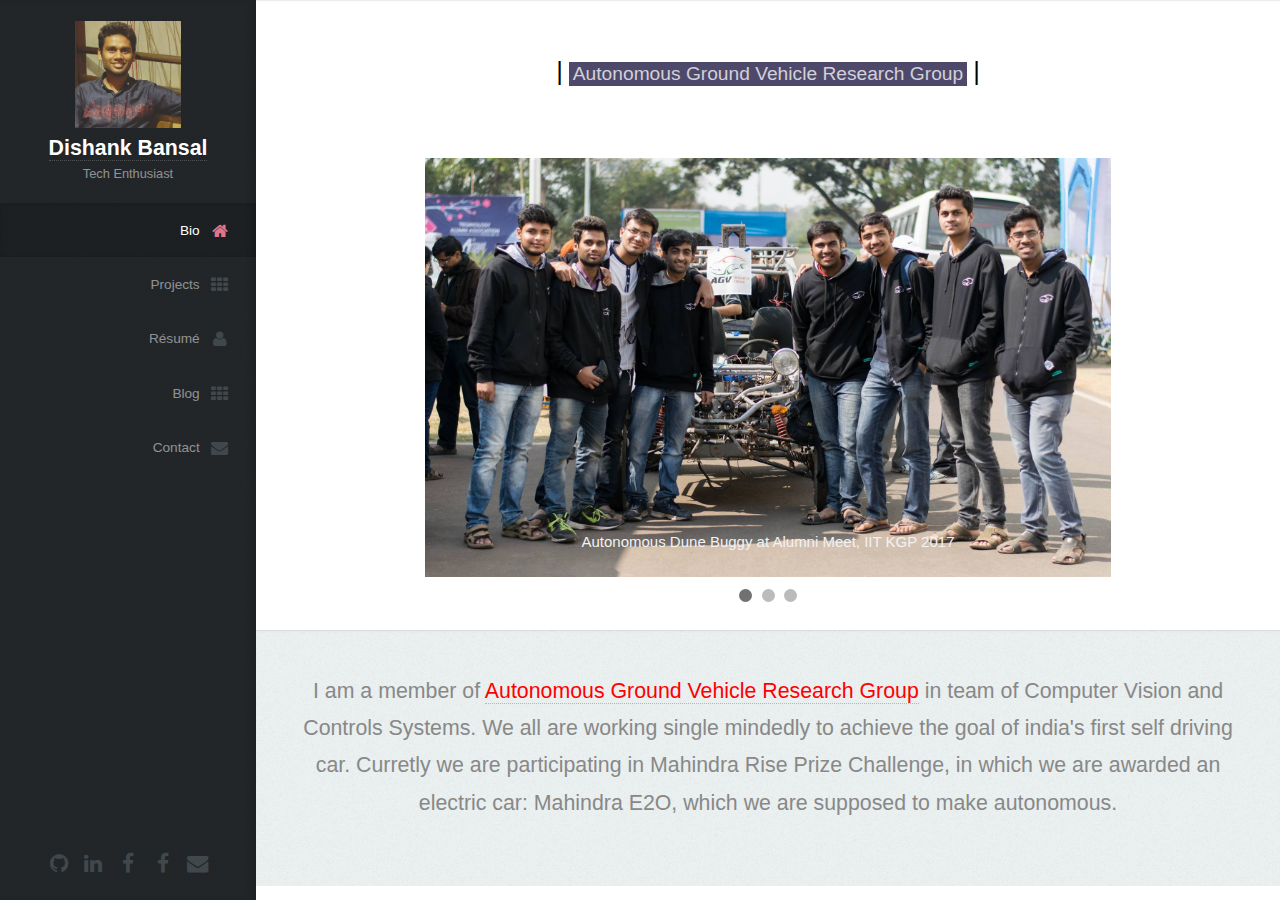
<file: agv.html>
<!DOCTYPE HTML>

<html>
	<head>
		<title>Dishank Bansal</title>
		<meta charset="utf-8" />
		<meta name="viewport" content="width=device-width, initial-scale=1" />
		<!--[if lte IE 8]><script src="assets/js/ie/html5shiv.js"></script><![endif]-->
		<link rel="stylesheet" href="assets/css/main.css" />
		<link rel="stylesheet" href="assets/css/slideshow.css" />
		<link rel="shortcut icon" href="images/title_logo.ico" />
		<!--[if lte IE 8]><link rel="stylesheet" href="assets/css/ie8.css" /><![endif]-->
		<!--[if lte IE 9]><link rel="stylesheet" href="assets/css/ie9.css" /><![endif]-->
	</head>
	<body>

		<!-- Header -->
			<div id="header">

				<div class="top">

					<!-- Logo -->
						<div id="logo">
							<div class="image avatar48 my_image"><img src="images/me_logo.jpg" alt=""/></div>
							<h1 id="title"><a href="#top"	>Dishank Bansal</a></h1>
							<p>Tech Enthusiast</p>
						</div>

					<!-- Nav -->
						<nav id="nav">
							<!--

								Prologue's nav expects links in one of two formats:

								1. Hash link (scrolls to a different section within the page)

								   <li><a href="#foobar" id="foobar-link" class="icon fa-whatever-icon-you-want skel-layers-ignoreHref"><span class="label">Foobar</span></a></li>

								2. Standard link (sends the user to another page/site)

								   <li><a href="http://foobar.tld" id="foobar-link" class="icon fa-whatever-icon-you-want"><span class="label">Foobar</span></a></li>

							-->
							<ul>
								<!-- <li><a href="#top" id="top-link" class="skel-layers-ignoreHref"><span class="icon fa-home">Intro</span></a></li> -->
								<li><a href="#about" id="about-link" class="skel-layers-ignoreHref"><span class="icon fa-home">Bio</span></a></li>
								<li><a href="#portfolio" id="portfolio-link" class="skel-layers-ignoreHref"><span class="icon fa-th">Projects</span></a></li>
								<li><a href="DishankBansal_CV.pdf" target="_blank" id="about-link" class="skel-layers-ignoreHref"><span class="icon fa-user">Résumé</span></a></li>
								<li><a href="https://drive.google.com/open?id=1mDb9si-SGhUj6l6y0EO9BxOryjzY8vGZ" id="#" class="#"><span class="icon fa-th">Blog</span></a></li>
								<li><a href="#contact" id="contact-link" class="skel-layers-ignoreHref"><span class="icon fa-envelope">Contact</span></a></li>
							</ul>
						</nav>

				</div>

				<div class="bottom">

					<!-- Social Icons -->
						<ul class="icons">
							<li><a href="https://github.com/dishank-b" target="_blank" class="icon fa-github"><span class="label">Github</span></a></li>
							<li><a href="https://www.linkedin.com/in/imdishank/" target="_blank" class="icon fa-linkedin"><span class="label">Linkedin</span></a></li>
							<li><a href="https://www.facebook.com/I.M.Dishank" target="_blank" class="icon fa-facebook"><span class="label">Facebook</span></a></li>
							<li><a href="https://drive.google.com/open?id=1mDb9si-SGhUj6l6y0EO9BxOryjzY8vGZ" target="_blank" class="icon fa-facebook"><span class="label">Facebook</span></a></li>
							<li><a href="mailto:dishankbansal09@gmail.com" class="icon fa-envelope"><span class="label">Email</span></a></li>

						</ul>

				</div>

			</div>

		<!-- Main -->
			<div id="main">

				<!-- Intro -->
					<section id="top" class="one dark cover", style="background-image: none; background-color: white;">
						<div class="tagline" style="height: 20%">
							<span style="color: black; font-size: 1.2em;">|</span>
							<h4 style="background-color: #4e496a;">Autonomous Ground Vehicle Research Group</h4>
							<span style="color: black; font-size: 1.2em;">|</span>
						</div>
						<div class="top-container">
							<header style="height: 100%">
								<div class="slideshow-container">
									<div class="mySlides fade">
									  <img src="images/2.jpg" style="height: 100%;">
									  <div class="text">Autonomous Dune Buggy at Alumni Meet, IIT KGP 2017</div>
									</div>
									<div class="mySlides fade">
									  <img src="images/3.jpg" style="height: 100%;">
									  <div class="text">Mapping using Velodyne 3D Lidar</div>
									</div>
									<div class="mySlides fade">
									  <img src="images/6.jpg" style="height: 100%;">
									  <div class="text">IGVC 2016</div>
									</div>
								</div>
								<!-- <br> -->

								<div style="text-align:center">
								  <span class="dot"></span> 
								  <span class="dot"></span> 
								  <span class="dot"></span>
								</div>
							</header>
						</div>
					</section>

				<!-- About Me -->
					<section id="about" class="three" style="padding: 2em 0;">
						<div class="container">
							<div>
							<p style="margin-bottom: 1em;">I am a member of <a href="http://www.agv.iitkgp.ac.in/" style="color: red;">Autonomous Ground Vehicle Research Group</a>  in team of Computer Vision and Controls Systems. We all are working single mindedly to achieve the goal of india's first self driving car. Curretly we are participating in Mahindra Rise Prize Challenge, in which we are awarded an electric car: Mahindra E2O, which we are supposed to make autonomous.</p>
							</div>
						</div>

					</section>

			</div>

		<!-- Scripts -->
			<script src="assets/js/jquery.min.js"></script>
			<script src="assets/js/jquery.scrolly.min.js"></script>
			<script src="assets/js/jquery.scrollzer.min.js"></script>
			<script src="assets/js/skel.min.js"></script>
			<script src="assets/js/util.js"></script>
			<!--[if lte IE 8]><script src="assets/js/ie/respond.min.js"></script><![endif]-->
			<script src="assets/js/main.js"></script>
			<script>
			var slideIndex = 0;
			showSlides();

			function showSlides() {
			    var i;
			    var slides = document.getElementsByClassName("mySlides");
			    var dots = document.getElementsByClassName("dot");
			    for (i = 0; i < slides.length; i++) {
			       slides[i].style.display = "none";  
			    }
			    slideIndex++;
			    if (slideIndex> slides.length) {slideIndex = 1}    
			    for (i = 0; i < dots.length; i++) {
			        dots[i].className = dots[i].className.replace(" active", "");
			    }
			    slides[slideIndex-1].style.display = "block";  
			    dots[slideIndex-1].className += " active";
			    setTimeout(showSlides, 2000); // Change image every 2 seconds
			}
			</script>

	</body>
</html>
</file>
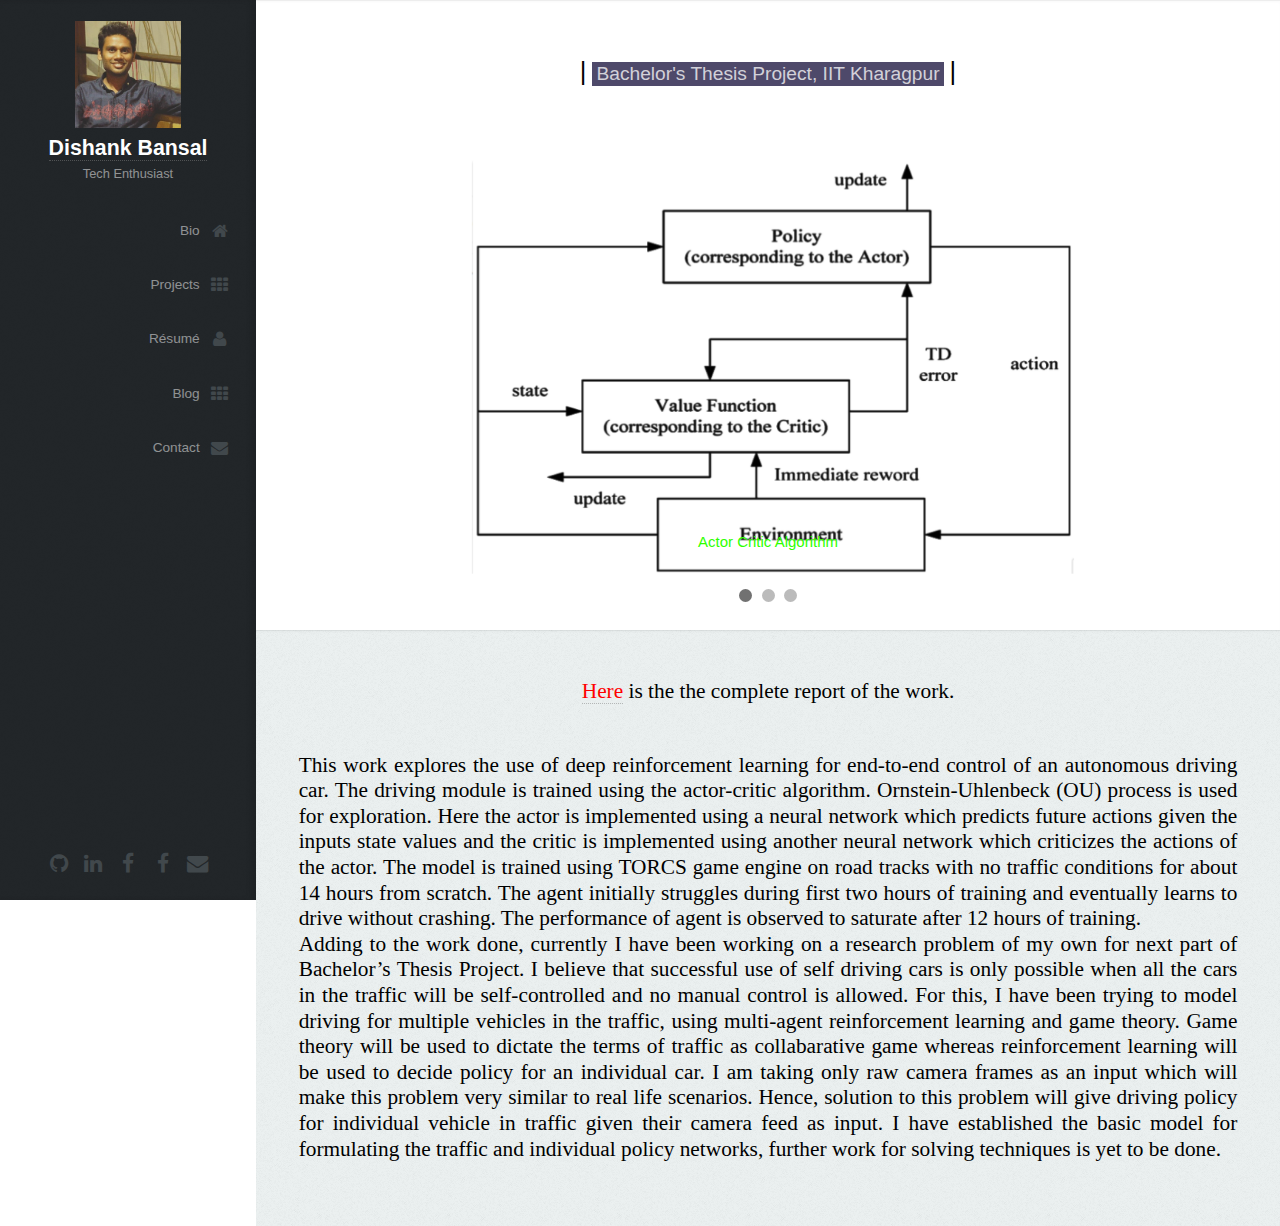
<file: btech_project.html>
<!DOCTYPE HTML>

<html>
	<head>
		<title>Dishank Bansal</title>
		<meta charset="utf-8" />
		<meta name="viewport" content="width=device-width, initial-scale=1" />
		<!--[if lte IE 8]><script src="assets/js/ie/html5shiv.js"></script><![endif]-->
		<link rel="stylesheet" href="assets/css/main.css" />
		<link rel="stylesheet" href="assets/css/slideshow.css" />
		<link rel="shortcut icon" href="images/title_logo.ico" />
		<!--[if lte IE 8]><link rel="stylesheet" href="assets/css/ie8.css" /><![endif]-->
		<!--[if lte IE 9]><link rel="stylesheet" href="assets/css/ie9.css" /><![endif]-->
	</head>
	<body>

		<!-- Header -->
			<div id="header">

				<div class="top">

					<!-- Logo -->
						<div id="logo">
							<div class="image avatar48 my_image"><img src="images/me_logo.jpg" alt=""/></div>
							<h1 id="title"><a href="#top"	>Dishank Bansal</a></h1>
							<p>Tech Enthusiast</p>
						</div>

					<!-- Nav -->
						<nav id="nav">
							<!--

								Prologue's nav expects links in one of two formats:

								1. Hash link (scrolls to a different section within the page)

								   <li><a href="#foobar" id="foobar-link" class="icon fa-whatever-icon-you-want skel-layers-ignoreHref"><span class="label">Foobar</span></a></li>

								2. Standard link (sends the user to another page/site)

								   <li><a href="http://foobar.tld" id="foobar-link" class="icon fa-whatever-icon-you-want"><span class="label">Foobar</span></a></li>

							-->
							<ul>
								<!-- <li><a href="#top" id="top-link" class="skel-layers-ignoreHref"><span class="icon fa-home">Intro</span></a></li> -->
								<li><a href="#about" id="about-link" class="skel-layers-ignoreHref"><span class="icon fa-home">Bio</span></a></li>
								<li><a href="#portfolio" id="portfolio-link" class="skel-layers-ignoreHref"><span class="icon fa-th">Projects</span></a></li>
								<li><a href="DishankBansal_CV.pdf" target="_blank" id="about-link" class="skel-layers-ignoreHref"><span class="icon fa-user">Résumé</span></a></li>
								<li><a href="https://drive.google.com/open?id=1mDb9si-SGhUj6l6y0EO9BxOryjzY8vGZ" id="#" class="#"><span class="icon fa-th">Blog</span></a></li>
								<li><a href="#contact" id="contact-link" class="skel-layers-ignoreHref"><span class="icon fa-envelope">Contact</span></a></li>
							</ul>
						</nav>

				</div>

				<div class="bottom">

					<!-- Social Icons -->
						<ul class="icons">
							<li><a href="https://github.com/dishank-b" target="_blank" class="icon fa-github"><span class="label">Github</span></a></li>
							<li><a href="https://www.linkedin.com/in/imdishank/" target="_blank" class="icon fa-linkedin"><span class="label">Linkedin</span></a></li>
							<li><a href="https://www.facebook.com/I.M.Dishank" target="_blank" class="icon fa-facebook"><span class="label">Facebook</span></a></li>
							<li><a href="https://drive.google.com/open?id=1mDb9si-SGhUj6l6y0EO9BxOryjzY8vGZ" target="_blank" class="icon fa-facebook"><span class="label">Facebook</span></a></li>
							<li><a href="mailto:dishankbansal09@gmail.com" class="icon fa-envelope"><span class="label">Email</span></a></li>

						</ul>

				</div>

			</div>

		<!-- Main -->
			<div id="main">

				<!-- Intro -->
					<section id="top" class="one dark cover", style="background-image: none; background-color: white;">
						<div class="tagline" style="height: 20%">
							<span style="color: black; font-size: 1.2em;">|</span>
							<h4 style="background-color: #4e496a;">Bachelor's Thesis Project, IIT Kharagpur</h4>
							<span style="color: black; font-size: 1.2em;">|</span>
						</div>
						<div class="top-container">
							<header style="height: 100%">
								<div class="slideshow-container">
									<div class="mySlides fade">
									  <img src="images/project/btech_project/actor_critic.png" style="height: 100%;">
									  <div class="text" style="color: #2EFF00;">Actor Critic Algorithm</div>
									</div>
									<div class="mySlides fade">
									  <img src="images/project/btech_project/network.png" style="height: 100%;">
									  <div class="text" style="color: #2EFF00;">Implementation of Actor Critic Network</div>
									</div>
									<div class="mySlides fade">
									  <img src="images/project/btech_project/simulator.png" style="height: 100%;">
									  <div class="text" style="color: #2EFF00;">Training on TORCS</div>
									</div>
								</div>
								<!-- <br> -->

								<div style="text-align:center">
								  <span class="dot"></span> 
								  <span class="dot"></span> 
								  <span class="dot"></span>
								</div>
							</header>
						</div>
					</section>

				<!-- About Me -->
					<section id="about" class="three" style="padding: 2em 0;">
						<div class="container">
							<div>
								<p style="text-align: center; color: black; font-family: Times New Roman;">	
								<a href="https://drive.google.com/file/d/194nABLI81Yt9_EgA7JsvIpnDQeiYlWSy/view?usp=sharing" style="color: red; text-align: center;" target="_blank">Here</a> is the the complete report of the work. 
							</p>
							<p style="margin-bottom: 1em; text-align: justify; color: black; font-family: Times New Roman; line-height: 1.2em">
								This work explores the use of deep reinforcement learning for end-to-end control of an autonomous driving car. The driving module is trained using the actor-critic algorithm. Ornstein-Uhlenbeck (OU) process is used for exploration. Here the actor is implemented using a neural network which predicts future actions given the inputs state values and the critic is implemented using another neural network which criticizes the actions of the actor. The model is trained using TORCS game engine on road tracks with no traffic conditions for about 14 hours from scratch. The agent initially struggles during first two hours of training and eventually learns to drive without crashing. The performance of agent is observed to saturate after 12 hours of training.
								<br>
							Adding to the work done, currently I have been working on a research problem of my own for next part of Bachelor’s Thesis Project. I believe that successful use of self driving cars is only possible when all the cars in the traffic will be self-controlled and no manual control is allowed. For this, I have been trying to model driving for multiple vehicles in the traffic, using multi-agent reinforcement learning and game theory. Game theory will be used to dictate the terms of traffic as collabarative game whereas reinforcement learning will be used to decide policy for an individual car. I am taking only raw camera frames as an input which will make this problem very similar to real life scenarios. Hence, solution to this problem will give driving policy for individual vehicle in traffic given their camera feed as input. I have established the basic model for formulating the traffic and individual policy networks, further work for solving techniques is yet to be done.</p>
							
							</div>
						</div>

					</section>

			</div>

		<!-- Scripts -->
			<script src="assets/js/jquery.min.js"></script>
			<script src="assets/js/jquery.scrolly.min.js"></script>
			<script src="assets/js/jquery.scrollzer.min.js"></script>
			<script src="assets/js/skel.min.js"></script>
			<script src="assets/js/util.js"></script>
			<!--[if lte IE 8]><script src="assets/js/ie/respond.min.js"></script><![endif]-->
			<script src="assets/js/main.js"></script>
			<script>
			var slideIndex = 0;
			showSlides();

			function showSlides() {
			    var i;
			    var slides = document.getElementsByClassName("mySlides");
			    var dots = document.getElementsByClassName("dot");
			    for (i = 0; i < slides.length; i++) {
			       slides[i].style.display = "none";  
			    }
			    slideIndex++;
			    if (slideIndex> slides.length) {slideIndex = 1}    
			    for (i = 0; i < dots.length; i++) {
			        dots[i].className = dots[i].className.replace(" active", "");
			    }
			    slides[slideIndex-1].style.display = "block";  
			    dots[slideIndex-1].className += " active";
			    setTimeout(showSlides, 2000); // Change image every 2 seconds
			}
			</script>

	</body>
</html>
</file>
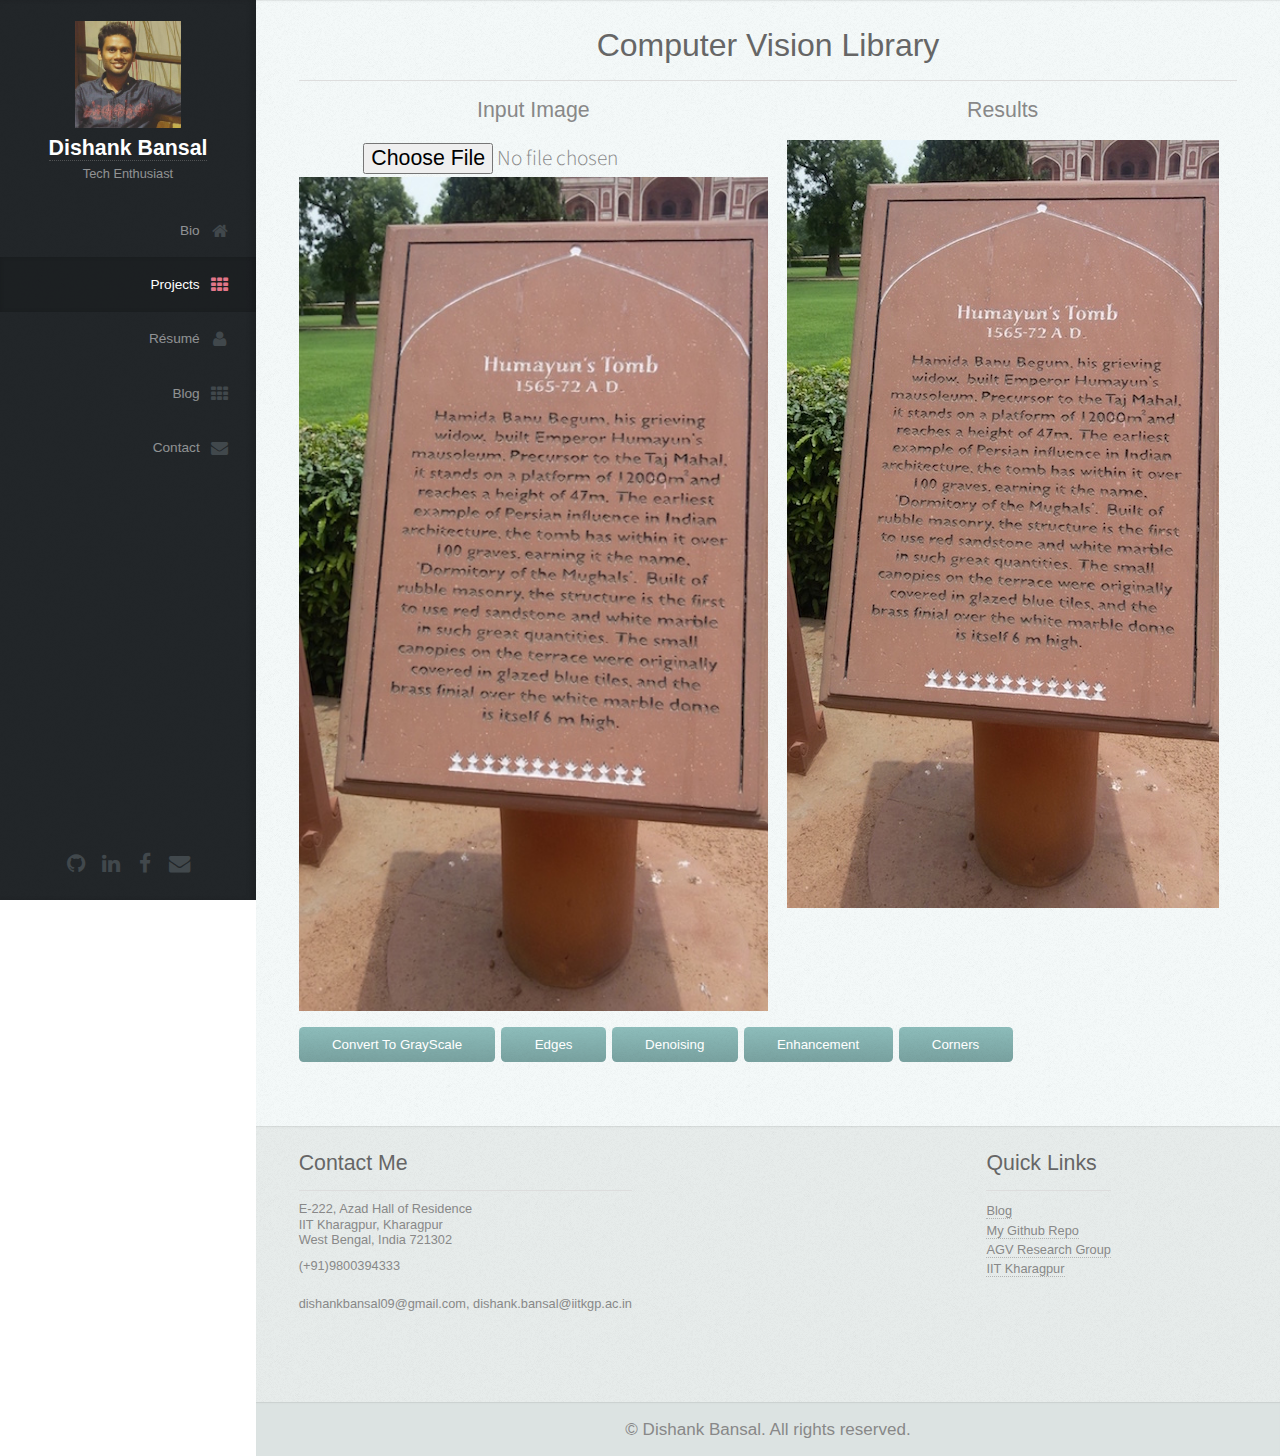
<file: CV_lib.html>
<!DOCTYPE HTML>

<html>
	<head>
		<title>Dishank Bansal</title>
		<meta charset="utf-8" />
		<meta name="viewport" content="width=device-width, initial-scale=1" />
		<!--[if lte IE 8]><script src="assets/js/ie/html5shiv.js"></script><![endif]-->
		<link rel="stylesheet" href="assets/css/main.css" />
		<link rel="stylesheet" href="assets/css/slideshow.css" />
		<link rel="shortcut icon" href="images/title_logo.ico" />
		<!--[if lte IE 8]><link rel="stylesheet" href="assets/css/ie8.css" /><![endif]-->
		<!--[if lte IE 9]><link rel="stylesheet" href="assets/css/ie9.css" /><![endif]-->
	</head>
	<body>

		<!-- Header -->
			<div id="header">

				<div class="top">

					<!-- Logo -->
						<div id="logo">
							<div class="image avatar48 my_image"><img src="images/me_logo.jpg" alt=""/></div>
							<h1 id="title"><a href="#top"	>Dishank Bansal</a></h1>
							<p>Tech Enthusiast</p>
						</div>

					<!-- Nav -->
						<nav id="nav">
							<!--

								Prologue's nav expects links in one of two formats:

								1. Hash link (scrolls to a different section within the page)

								   <li><a href="#foobar" id="foobar-link" class="icon fa-whatever-icon-you-want skel-layers-ignoreHref"><span class="label">Foobar</span></a></li>

								2. Standard link (sends the user to another page/site)

								   <li><a href="http://foobar.tld" id="foobar-link" class="icon fa-whatever-icon-you-want"><span class="label">Foobar</span></a></li>

							-->
							<ul>
								<!-- <li><a href="#top" id="top-link" class="skel-layers-ignoreHref"><span class="icon fa-home">Intro</span></a></li> -->
								<li><a href="#about" id="about-link" class="skel-layers-ignoreHref"><span class="icon fa-home">Bio</span></a></li>
								<li><a href="#portfolio" id="portfolio-link" class="skel-layers-ignoreHref"><span class="icon fa-th">Projects</span></a></li>
								<li><a href="DishankBansal_CV.pdf" target="_blank" id="about-link" class="skel-layers-ignoreHref"><span class="icon fa-user">Résumé</span></a></li>
								<li><a href="#" id="#" class="#"><span class="icon fa-th">Blog</span></a></li>
								<li><a href="#contact" id="contact-link" class="skel-layers-ignoreHref"><span class="icon fa-envelope">Contact</span></a></li>
							</ul>
						</nav>

				</div>

				<div class="bottom">

					<!-- Social Icons -->
						<ul class="icons">
							<li><a href="https://github.com/dishank-b" target="_blank" class="icon fa-github"><span class="label">Github</span></a></li>
							<li><a href="https://www.linkedin.com/in/imdishank/" target="_blank" class="icon fa-linkedin"><span class="label">Linkedin</span></a></li>
							<li><a href="https://www.facebook.com/I.M.Dishank" target="_blank" class="icon fa-facebook"><span class="label">Facebook</span></a></li>
							<li><a href="mailto:dishankbansal09@gmail.com" class="icon fa-envelope"><span class="label">Email</span></a></li>

						</ul>

				</div>

			</div>

		<!-- Main -->
			<div id="main">

				<!-- About Me -->

				<!-- Portfolio -->
					<section id="portfolio" class="two" style="padding-top: 1em;">
						<div class="container">
							<!-- <hr> -->
							<h3>Computer Vision Library</h3>
							<hr>
							<div>
								<div class="input " style="width: 50%; float: left;">
									<p style="text-align: center; margin-bottom: 0.5em;">Input Image</p>
									<input id="input_button" type="file" name="Your Image"></button>
									<img style="height: 50%; width: 100%;" src="./images/Plaque.jpg">
								</div>
								<div class="output" style="width: 50%;float: left;">
									<p style="text-align: center; margin-bottom: 0.5em;">Results</p>
									<img style="height: 50%;" src="./images/Plaque.jpg">
								</div>
								<div class="functions" style="float: left;">
									<button type="button">Convert To GrayScale</button>
									<button type="button">Edges</button>
									<button type="button">Denoising</button>
									<button type="button">Enhancement</button>
									<button type="button">Corners</button>
								</div>
							</div>

						</div>
					</section>

				

				<!-- Contact -->
					<section id="contact" class="four" style="padding-bottom: 1em; padding-top: 1em;">
						<div class="container" style="text-align: justify;">
							<div class ="contact-div" style="display: inline-block; text-align: left; vertical-align: top; margin-right: 1xem;">
								<h4>Contact Me</h4>
								<hr>
								<ul style="font-size: 0.6em;">
									<li style="line-height: 1.2em;">E-222, Azad Hall of Residence<br>IIT Kharagpur, Kharagpur <br>West Bengal, India 721302</li>
									<li>(+91)9800394333</li>
									<li>dishankbansal09@gmail.com, dishank.bansal@iitkgp.ac.in</li>
								</ul>
							</div>
							<dir style="display: inline-block; vertical-align: top; margin-top: 0px; padding-left: 0px; margin-right: 2em;">
								<iframe src="https://www.google.com/maps/embed?pb=!1m18!1m12!1m3!1d922.7380157434345!2d87.29844422913817!3d22.317652639728728!2m3!1f0!2f0!3f0!3m2!1i1024!2i768!4f13.1!3m3!1m2!1s0x0%3A0x0!2zMjLCsDE5JzAzLjYiTiA4N8KwMTcnNTYuNCJF!5e0!3m2!1sen!2sin!4v1500789879521" width="300" height="200" frameborder="0" style="border:0" allowfullscreen></iframe>
							</dir>
							<div class ="links-div" style="display: inline-block; vertical-align: top; padding-left: 0em;">
								<h4>Quick Links</h4>
								<hr>
								<ul style="font-size: 0.6em; line-height: 150%">
									<li><a href="#">Blog</a></li>
									<li><a href="https://github.com/dishank-b"> My Github Repo</a></li>
									<li><a href="http://agv-iit-kgp.github.io/">AGV Research Group</a></li>
									<li><a href="http://iitkgp.ac.in/">IIT Kharagpur</a></li>
								</ul>
							</div>


						</div>
					</section>

			</div>

		<!-- Footer -->
			<div id="footer">

				<!-- Copyright -->
					<ul class="copyright">
						<li>&copy; Dishank Bansal. All rights reserved.</li>
					</ul>

			</div>

		<!-- Scripts -->
			<script src="assets/js/jquery.min.js"></script>
			<script src="assets/js/jquery.scrolly.min.js"></script>
			<script src="assets/js/jquery.scrollzer.min.js"></script>
			<script src="assets/js/skel.min.js"></script>
			<script src="assets/js/util.js"></script>
			<!--[if lte IE 8]><script src="assets/js/ie/respond.min.js"></script><![endif]-->
			<script src="assets/js/main.js"></script>
			<script src="assets/js/image_render.js"></script>
			

	</body>
</html>
</file>
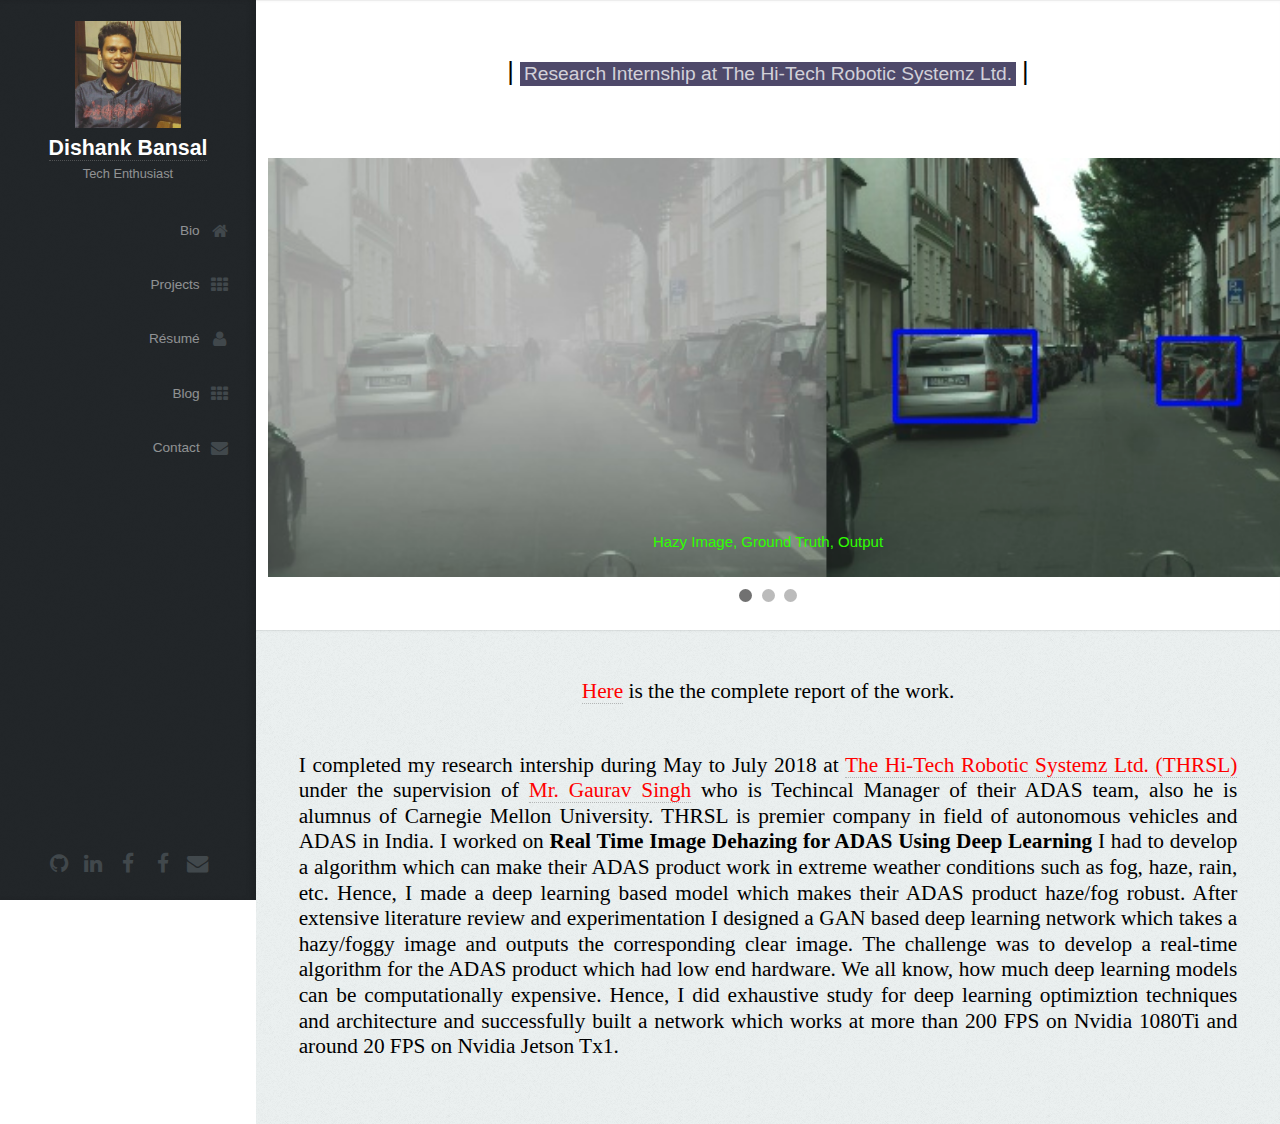
<file: hitech_intern.html>
<!DOCTYPE HTML>

<html>
	<head>
		<title>Dishank Bansal</title>
		<meta charset="utf-8" />
		<meta name="viewport" content="width=device-width, initial-scale=1" />
		<!--[if lte IE 8]><script src="assets/js/ie/html5shiv.js"></script><![endif]-->
		<link rel="stylesheet" href="assets/css/main.css" />
		<link rel="stylesheet" href="assets/css/slideshow.css" />
		<link rel="shortcut icon" href="images/title_logo.ico" />
		<!--[if lte IE 8]><link rel="stylesheet" href="assets/css/ie8.css" /><![endif]-->
		<!--[if lte IE 9]><link rel="stylesheet" href="assets/css/ie9.css" /><![endif]-->
	</head>
	<body>

		<!-- Header -->
			<div id="header">

				<div class="top">

					<!-- Logo -->
						<div id="logo">
							<div class="image avatar48 my_image"><img src="images/me_logo.jpg" alt=""/></div>
							<h1 id="title"><a href="#top"	>Dishank Bansal</a></h1>
							<p>Tech Enthusiast</p>
						</div>

					<!-- Nav -->
						<nav id="nav">
							<!--

								Prologue's nav expects links in one of two formats:

								1. Hash link (scrolls to a different section within the page)

								   <li><a href="#foobar" id="foobar-link" class="icon fa-whatever-icon-you-want skel-layers-ignoreHref"><span class="label">Foobar</span></a></li>

								2. Standard link (sends the user to another page/site)

								   <li><a href="http://foobar.tld" id="foobar-link" class="icon fa-whatever-icon-you-want"><span class="label">Foobar</span></a></li>

							-->
							<ul>
								<!-- <li><a href="#top" id="top-link" class="skel-layers-ignoreHref"><span class="icon fa-home">Intro</span></a></li> -->
								<li><a href="#about" id="about-link" class="skel-layers-ignoreHref"><span class="icon fa-home">Bio</span></a></li>
								<li><a href="#portfolio" id="portfolio-link" class="skel-layers-ignoreHref"><span class="icon fa-th">Projects</span></a></li>
								<li><a href="DishankBansal_CV.pdf" target="_blank" id="about-link" class="skel-layers-ignoreHref"><span class="icon fa-user">Résumé</span></a></li>
								<li><a href="https://drive.google.com/open?id=1mDb9si-SGhUj6l6y0EO9BxOryjzY8vGZ" id="#" class="#"><span class="icon fa-th">Blog</span></a></li>
								<li><a href="#contact" id="contact-link" class="skel-layers-ignoreHref"><span class="icon fa-envelope">Contact</span></a></li>
							</ul>
						</nav>

				</div>

				<div class="bottom">

					<!-- Social Icons -->
						<ul class="icons">
							<li><a href="https://github.com/dishank-b" target="_blank" class="icon fa-github"><span class="label">Github</span></a></li>
							<li><a href="https://www.linkedin.com/in/imdishank/" target="_blank" class="icon fa-linkedin"><span class="label">Linkedin</span></a></li>
							<li><a href="https://www.facebook.com/I.M.Dishank" target="_blank" class="icon fa-facebook"><span class="label">Facebook</span></a></li>
							<li><a href="https://drive.google.com/open?id=1mDb9si-SGhUj6l6y0EO9BxOryjzY8vGZ" target="_blank" class="icon fa-facebook"><span class="label">Facebook</span></a></li>
							<li><a href="mailto:dishankbansal09@gmail.com" class="icon fa-envelope"><span class="label">Email</span></a></li>

						</ul>

				</div>

			</div>

		<!-- Main -->
			<div id="main">

				<!-- Intro -->
					<section id="top" class="one dark cover", style="background-image: none; background-color: white;">
						<div class="tagline" style="height: 20%">
							<span style="color: black; font-size: 1.2em;">|</span>
							<h4 style="background-color: #4e496a;">Research Internship at The Hi-Tech Robotic Systemz Ltd.</h4>
							<span style="color: black; font-size: 1.2em;">|</span>
						</div>
						<div class="top-container">
							<header style="height: 100%">
								<div class="slideshow-container">
									<div class="mySlides fade">
									  <img src="images/project/hitech_intern/model.png" style="height: 100%;">
									  <div class="text" style="color: #2EFF00;">Hazy Image, Ground Truth, Output</div>
									</div>
									<div class="mySlides fade">
									  <img src="images/project/hitech_intern/trophy.jpg" style="height: 100%;">
									  <div class="text" style="color: #2EFF00;">Award in Recognition of Outstanding Contribution</div>
									</div>
								</div>
								<!-- <br> -->

								<div style="text-align:center">
								  <span class="dot"></span> 
								  <span class="dot"></span> 
								  <span class="dot"></span>
								</div>
							</header>
						</div>
					</section>

				<!-- About Me -->
					<section id="about" class="three" style="padding: 2em 0;">
						<div class="container">
							<div>
								<p style="text-align: center; color: black; font-family: Times New Roman;">	
								<a href="https://drive.google.com/file/d/1oaltbGUubyJSXswyv99XRF8u3-2R-Szk/view?usp=sharing" style="color: red; text-align: center;" target="_blank">Here</a> is the the complete report of the work. 
							</p>
							<p style="margin-bottom: 1em; text-align: justify; color: black; font-family: Times New Roman; line-height: 1.2em" >I completed my research intership during May to July 2018 at <a href="https://www.hitechroboticsystemz.com/" style="color: red;"> The Hi-Tech Robotic Systemz Ltd. (THRSL)</a> under the supervision of <a href="https://in.linkedin.com/in/gaurav-singh-4126038" style="color: red;">Mr. Gaurav Singh</a> who is Techincal Manager of their ADAS team, also he is alumnus of Carnegie Mellon University. THRSL is premier company in field of autonomous vehicles and ADAS in India. I worked on <b style="color: black; font-family: Times New Roman; font-weight: 600">Real Time Image Dehazing for ADAS Using Deep Learning</b> I had to develop a algorithm which can make their ADAS product work in extreme weather conditions such as fog, haze, rain, etc. Hence, I made a deep learning based model which makes their ADAS product haze/fog robust. After extensive literature review and experimentation I designed a GAN based deep learning network which takes a hazy/foggy image and outputs the corresponding clear image. The challenge was to develop a real-time algorithm for the ADAS product which had low end hardware. We all know, how much deep learning models can be computationally expensive. Hence, I did exhaustive study for deep learning optimiztion techniques and architecture and successfully built a network which works at more than 200 FPS on Nvidia 1080Ti and around 20 FPS on Nvidia Jetson Tx1.<br></p>
							
							</div>
						</div>

					</section>

			</div>

		<!-- Scripts -->
			<script src="assets/js/jquery.min.js"></script>
			<script src="assets/js/jquery.scrolly.min.js"></script>
			<script src="assets/js/jquery.scrollzer.min.js"></script>
			<script src="assets/js/skel.min.js"></script>
			<script src="assets/js/util.js"></script>
			<!--[if lte IE 8]><script src="assets/js/ie/respond.min.js"></script><![endif]-->
			<script src="assets/js/main.js"></script>
			<script>
			var slideIndex = 0;
			showSlides();

			function showSlides() {
			    var i;
			    var slides = document.getElementsByClassName("mySlides");
			    var dots = document.getElementsByClassName("dot");
			    for (i = 0; i < slides.length; i++) {
			       slides[i].style.display = "none";  
			    }
			    slideIndex++;
			    if (slideIndex> slides.length) {slideIndex = 1}    
			    for (i = 0; i < dots.length; i++) {
			        dots[i].className = dots[i].className.replace(" active", "");
			    }
			    slides[slideIndex-1].style.display = "block";  
			    dots[slideIndex-1].className += " active";
			    setTimeout(showSlides, 2000); // Change image every 2 seconds
			}
			</script>

	</body>
</html>
</file>
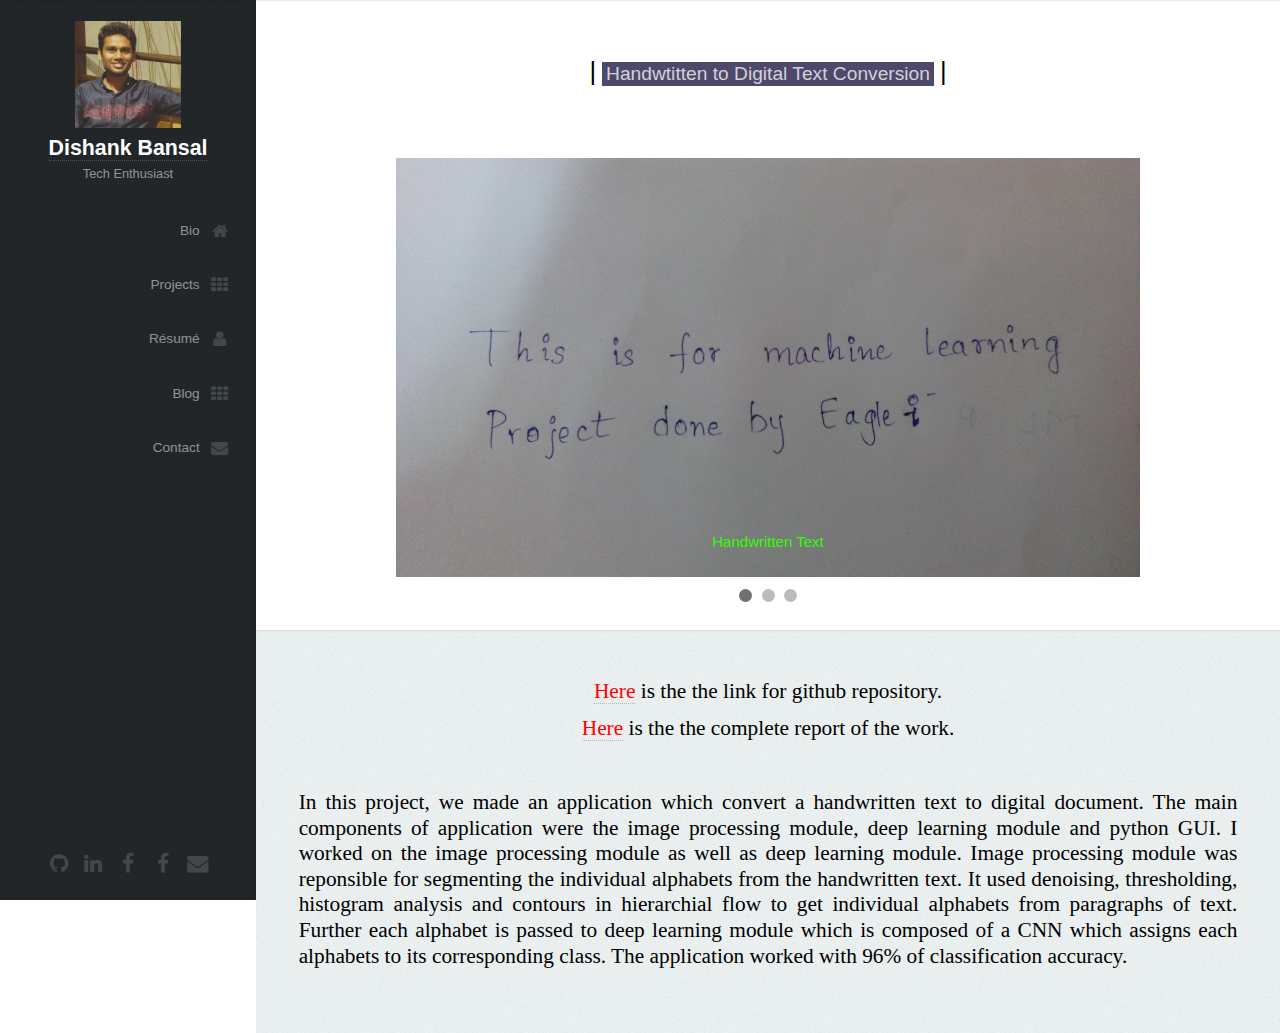
<file: ml_project.html>
<!DOCTYPE HTML>

<html>
	<head>
		<title>Dishank Bansal</title>
		<meta charset="utf-8" />
		<meta name="viewport" content="width=device-width, initial-scale=1" />
		<!--[if lte IE 8]><script src="assets/js/ie/html5shiv.js"></script><![endif]-->
		<link rel="stylesheet" href="assets/css/main.css" />
		<link rel="stylesheet" href="assets/css/slideshow.css" />
		<link rel="shortcut icon" href="images/title_logo.ico" />
		<!--[if lte IE 8]><link rel="stylesheet" href="assets/css/ie8.css" /><![endif]-->
		<!--[if lte IE 9]><link rel="stylesheet" href="assets/css/ie9.css" /><![endif]-->
	</head>
	<body>

		<!-- Header -->
			<div id="header">

				<div class="top">

					<!-- Logo -->
						<div id="logo">
							<div class="image avatar48 my_image"><img src="images/me_logo.jpg" alt=""/></div>
							<h1 id="title"><a href="#top"	>Dishank Bansal</a></h1>
							<p>Tech Enthusiast</p>
						</div>

					<!-- Nav -->
						<nav id="nav">
							<!--

								Prologue's nav expects links in one of two formats:

								1. Hash link (scrolls to a different section within the page)

								   <li><a href="#foobar" id="foobar-link" class="icon fa-whatever-icon-you-want skel-layers-ignoreHref"><span class="label">Foobar</span></a></li>

								2. Standard link (sends the user to another page/site)

								   <li><a href="http://foobar.tld" id="foobar-link" class="icon fa-whatever-icon-you-want"><span class="label">Foobar</span></a></li>

							-->
							<ul>
								<!-- <li><a href="#top" id="top-link" class="skel-layers-ignoreHref"><span class="icon fa-home">Intro</span></a></li> -->
								<li><a href="#about" id="about-link" class="skel-layers-ignoreHref"><span class="icon fa-home">Bio</span></a></li>
								<li><a href="#portfolio" id="portfolio-link" class="skel-layers-ignoreHref"><span class="icon fa-th">Projects</span></a></li>
								<li><a href="DishankBansal_CV.pdf" target="_blank" id="about-link" class="skel-layers-ignoreHref"><span class="icon fa-user">Résumé</span></a></li>
								<li><a href="https://drive.google.com/open?id=1mDb9si-SGhUj6l6y0EO9BxOryjzY8vGZ" id="#" class="#"><span class="icon fa-th">Blog</span></a></li>
								<li><a href="#contact" id="contact-link" class="skel-layers-ignoreHref"><span class="icon fa-envelope">Contact</span></a></li>
							</ul>
						</nav>

				</div>

				<div class="bottom">

					<!-- Social Icons -->
						<ul class="icons">
							<li><a href="https://github.com/dishank-b" target="_blank" class="icon fa-github"><span class="label">Github</span></a></li>
							<li><a href="https://www.linkedin.com/in/imdishank/" target="_blank" class="icon fa-linkedin"><span class="label">Linkedin</span></a></li>
							<li><a href="https://www.facebook.com/I.M.Dishank" target="_blank" class="icon fa-facebook"><span class="label">Facebook</span></a></li>
							<li><a href="https://drive.google.com/open?id=1mDb9si-SGhUj6l6y0EO9BxOryjzY8vGZ" target="_blank" class="icon fa-facebook"><span class="label">Facebook</span></a></li>
							<li><a href="mailto:dishankbansal09@gmail.com" class="icon fa-envelope"><span class="label">Email</span></a></li>

						</ul>

				</div>

			</div>

		<!-- Main -->
			<div id="main">

				<!-- Intro -->
					<section id="top" class="one dark cover", style="background-image: none; background-color: white;">
						<div class="tagline" style="height: 20%">
							<span style="color: black; font-size: 1.2em;">|</span>
							<h4 style="background-color: #4e496a;">Handwtitten to Digital Text Conversion</h4>
							<span style="color: black; font-size: 1.2em;">|</span>
						</div>
						<div class="top-container">
							<header style="height: 100%">
								<div class="slideshow-container">
									<div class="mySlides fade">
									  <img src="images/project/ml_project/img_3.jpg" style="height: 100%;">
									  <div class="text" style="color: #2EFF00;">Handwritten Text</div>
									</div>
									<div class="mySlides fade">
									  <img src="images/project/ml_project/4.jpg" style="height: 100%;">
									  <div class="text" style="color: #2EFF00;">Segmented Words</div>
									</div>
									<div class="mySlides fade">
									  <img src="images/project/ml_project/3.jpg" style="height: 100%;">
									  <div class="text" style="color: #2EFF00;">Segmented Letter</div>
									</div>
								</div>
								<!-- <br> -->

								<div style="text-align:center">
								  <span class="dot"></span> 
								  <span class="dot"></span> 
								  <span class="dot"></span>
								</div>
							</header>
						</div>
					</section>

				<!-- About Me -->
					<section id="about" class="three" style="padding: 2em 0;">
						<div class="container">
							<div>
								<p style="text-align: center; color: black; font-family: Times New Roman; margin-bottom: 0em">	
								<a href="https://github.com/dishank-b/Character_Segmentation" style="color: red; text-align: center;" target="_blank">Here</a> is the the link for github repository. 
							</p>
								<p style="text-align: center; color: black; font-family: Times New Roman;">	
								<a href="https://drive.google.com/file/d/1AsPwIiTWDAZLmWVGg4VIjWAWgK5ap-Kt/view?usp=sharing" style="color: red; text-align: center;" target="_blank">Here</a> is the the complete report of the work. 
							</p>
							<p style="margin-bottom: 1em; text-align: justify; color: black; font-family: Times New Roman; line-height: 1.2em">
								In this project, we made an application which convert a handwritten text to digital document. The main components of application were the image processing module, deep learning module and python GUI. I worked on the image processing module as well as deep learning module. Image processing module was reponsible for segmenting the individual alphabets from the handwritten text. It used denoising, thresholding, histogram analysis and contours in hierarchial flow to get individual alphabets from paragraphs of text. Further each alphabet is passed to deep learning module which is composed of a CNN which assigns each alphabets to its corresponding class. The application worked with 96% of classification accuracy. 
							</p>
							
							</div>
						</div>

					</section>

			</div>

		<!-- Scripts -->
			<script src="assets/js/jquery.min.js"></script>
			<script src="assets/js/jquery.scrolly.min.js"></script>
			<script src="assets/js/jquery.scrollzer.min.js"></script>
			<script src="assets/js/skel.min.js"></script>
			<script src="assets/js/util.js"></script>
			<!--[if lte IE 8]><script src="assets/js/ie/respond.min.js"></script><![endif]-->
			<script src="assets/js/main.js"></script>
			<script>
			var slideIndex = 0;
			showSlides();

			function showSlides() {
			    var i;
			    var slides = document.getElementsByClassName("mySlides");
			    var dots = document.getElementsByClassName("dot");
			    for (i = 0; i < slides.length; i++) {
			       slides[i].style.display = "none";  
			    }
			    slideIndex++;
			    if (slideIndex> slides.length) {slideIndex = 1}    
			    for (i = 0; i < dots.length; i++) {
			        dots[i].className = dots[i].className.replace(" active", "");
			    }
			    slides[slideIndex-1].style.display = "block";  
			    dots[slideIndex-1].className += " active";
			    setTimeout(showSlides, 2000); // Change image every 2 seconds
			}
			</script>

	</body>
</html>
</file>
<file: assets/css/slideshow.css>
* {box-sizing:border-box}
body {font-family: Verdana,sans-serif;}

.mySlides {
  height: 100%;
  display:none
}

/* Slideshow container */
.slideshow-container {
  max-width: 1000px;
  position: relative;
  margin: auto;
  height: 100%;
}

/* Caption text */
.text {
  color: #f2f2f2;
  font-size: 15px;
  padding: 8px 12px;
  position: absolute;
  bottom: 8px;
  width: 100%;
  text-align: center;
}

/* Number text (1/3 etc) */
.numbertext {
  color: #f2f2f2;
  font-size: 12px;
  padding: 8px 12px;
  position: absolute;
  top: 0;
}

/* The dots/bullets/indicators */
.dot {
  height: 13px;
  width: 13px;
  margin: 0 2px;
  background-color: #bbb;
  border-radius: 50%;
  display: inline-block;
  transition: background-color 0.6s ease;
}

.active {
  background-color: #717171;
}

/* Fading animation */
.fade {
  -webkit-animation-name: fade;
  -webkit-animation-duration: 1.5s;
  animation-name: fade;
  animation-duration: 1.5s;
}

@-webkit-keyframes fade {
  from {opacity: .4} 
  to {opacity: 1}
}

@keyframes fade {
  from {opacity: .4} 
  to {opacity: 1}
}

/* On smaller screens, decrease text size */
@media only screen and (max-width: 300px) {
  .text {font-size: 11px}
}
</file>
<file: assets/css/ie8.css>
/*
	Prologue by HTML5 UP
	html5up.net | @ajlkn
	Free for personal and commercial use under the CCA 3.0 license (html5up.net/license)
*/

/* Section/Article */

	section > .last-child, section.last-child, article > .last-child, article.last-child {
		margin-bottom: 0;
	}

/* Form */

	form input[type="text"],
	form input[type="email"],
	form input[type="password"],
	form select,
	form textarea {
		-ms-behavior: url("assets/js/ie/PIE.htc");
	}

/* Button */

	input[type="button"],
	input[type="submit"],
	input[type="reset"],
	button,
	.button {
		-ms-behavior: url("assets/js/ie/PIE.htc");
	}

/* Header */

	#nav ul li a {
		color: #888;
	}

		#nav ul li a.active {
			background: #1C2022;
		}

	#headerToggle .toggle {
		background-color: #888;
	}

/* Main */

	#main > section.cover {
		background-position: auto;
		-ms-behavior: url("assets/js/ie/backgroundsize.min.htc");
	}
</file>
<file: assets/css/ie9.css>
/*
	Prologue by HTML5 UP
	html5up.net | @ajlkn
	Free for personal and commercial use under the CCA 3.0 license (html5up.net/license)
*/

/* Button */

	input[type="button"],
	input[type="submit"],
	input[type="reset"],
	button,
	.button {
		background-image: url("images/ie/grad0-15.svg");
	}
</file>
<file: assets/css/main.css>
@import url("font-awesome.min.css");
@import url("https://fonts.googleapis.com/css?family=Source+Sans+Pro:300,300italic,400,600");

/*
	Prologue by HTML5 UP
	html5up.net | @ajlkn
	Free for personal and commercial use under the CCA 3.0 license (html5up.net/license)
*/

/* Reset */

	html, body, div, span, applet, object, iframe, h1, h2, h3, h4, h5, h6, p, blockquote, pre, a, abbr, acronym, address, big, cite, code, del, dfn, em, img, ins, kbd, q, s, samp, small, strike, strong, sub, sup, tt, var, b, u, i, center, dl, dt, dd, ol, ul, li, fieldset, form, label, legend, table, caption, tbody, tfoot, thead, tr, th, td, article, aside, canvas, details, embed, figure, figcaption, footer, header, hgroup, menu, nav, output, ruby, section, summary, time, mark, audio, video {
		margin: 0;
		padding: 0;
		border: 0;
		font-size: 100%;
		font: inherit;
		vertical-align: baseline;
	}

	article, aside, details, figcaption, figure, footer, header, hgroup, menu, nav, section {
		display: block;
	}

	body {
		line-height: 1;
	}

	ol, ul {
		list-style: none;
	}

	blockquote, q {
		quotes: none;
	}

	blockquote:before, blockquote:after, q:before, q:after {
		content: '';
		content: none;
	}

	table {
		border-collapse: collapse;
		border-spacing: 0;
	}

	body {
		-webkit-text-size-adjust: none;
	}

/* Box Model */

	*, *:before, *:after {
		-moz-box-sizing: border-box;
		-webkit-box-sizing: border-box;
		box-sizing: border-box;
	}

/* Containers */

	.container {
		margin-left: auto;
		margin-right: auto;
	}

	.container.\31 25\25 {
		width: 100%;
		max-width: 1750px;
		min-width: 1400px;
	}

	.container.\37 5\25 {
		width: 1050px;
	}

	.container.\35 0\25 {
		width: 700px;
	}

	.container.\32 5\25 {
		width: 350px;
	}

	.container {
		width: 1400px;
	}

	@media screen and (min-width: 961px) and (max-width: 1880px) {

		.container.\31 25\25 {
			width: 100%;
			max-width: 1500px;
			min-width: 1200px;
		}

		.container.\37 5\25 {
			width: 900px;
		}

		.container.\35 0\25 {
			width: 600px;
		}

		.container.\32 5\25 {
			width: 300px;
		}

		.container {
			width: 1200px;
		}

	}

	@media screen and (min-width: 961px) and (max-width: 1620px) {

		.container.\31 25\25 {
			width: 100%;
			max-width: 1200px;
			min-width: 960px;
		}

		.container.\37 5\25 {
			width: 720px;
		}

		.container.\35 0\25 {
			width: 480px;
		}

		.container.\32 5\25 {
			width: 240px;
		}

		.container {
			width: 960px;
		}

	}

	@media screen and (min-width: 961px) and (max-width: 1320px) {

		.container.\31 25\25 {
			width: 100%;
			max-width: 125%;
			min-width: 100%;
		}

		.container.\37 5\25 {
			width: 75%;
		}

		.container.\35 0\25 {
			width: 50%;
		}

		.container.\32 5\25 {
			width: 25%;
		}

		.container {
			width: 100%;
		}

	}

	@media screen and (max-width: 960px) {

		.container.\31 25\25 {
			width: 100%;
			max-width: 125%;
			min-width: 100%;
		}

		.container.\37 5\25 {
			width: 75%;
		}

		.container.\35 0\25 {
			width: 50%;
		}

		.container.\32 5\25 {
			width: 25%;
		}

		.container {
			width: 100%;
		}

	}

	@media screen and (max-width: 736px) {

		.container.\31 25\25 {
			width: 100%;
			max-width: 125%;
			min-width: 100%;
		}

		.container.\37 5\25 {
			width: 75%;
		}

		.container.\35 0\25 {
			width: 50%;
		}

		.container.\32 5\25 {
			width: 25%;
		}

		.container {
			width: 100% !important;
		}

	}

/* Grid */

	.row {
		border-bottom: solid 1px transparent;
		-moz-box-sizing: border-box;
		-webkit-box-sizing: border-box;
		box-sizing: border-box;
	}

	.row > * {
		float: left;
		-moz-box-sizing: border-box;
		-webkit-box-sizing: border-box;
		box-sizing: border-box;
	}

	.row:after, .row:before {
		content: '';
		display: block;
		clear: both;
		height: 0;
	}

	.row.uniform > * > :first-child {
		margin-top: 0;
	}

	.row.uniform > * > :last-child {
		margin-bottom: 0;
	}

	.row.\30 \25 > * {
		padding: 0px 0 0 0px;
	}

	.row.\30 \25 {
		margin: 0px 0 -1px 0px;
	}

	.row.uniform.\30 \25 > * {
		padding: 0px 0 0 0px;
	}

	.row.uniform.\30 \25 {
		margin: 0px 0 -1px 0px;
	}

	.row > * {
		padding: 40px 0 0 40px;
	}

	.row {
		margin: -40px 0 -1px -40px;
	}

	.row.uniform > * {
		padding: 40px 0 0 40px;
	}

	.row.uniform {
		margin: -40px 0 -1px -40px;
	}

	.row.\32 00\25 > * {
		padding: 80px 0 0 80px;
	}

	.row.\32 00\25 {
		margin: -80px 0 -1px -80px;
	}

	.row.uniform.\32 00\25 > * {
		padding: 80px 0 0 80px;
	}

	.row.uniform.\32 00\25 {
		margin: -80px 0 -1px -80px;
	}

	.row.\31 50\25 > * {
		padding: 60px 0 0 60px;
	}

	.row.\31 50\25 {
		margin: -60px 0 -1px -60px;
	}

	.row.uniform.\31 50\25 > * {
		padding: 60px 0 0 60px;
	}

	.row.uniform.\31 50\25 {
		margin: -60px 0 -1px -60px;
	}

	.row.\35 0\25 > * {
		padding: 20px 0 0 20px;
	}

	.row.\35 0\25 {
		margin: -20px 0 -1px -20px;
	}

	.row.uniform.\35 0\25 > * {
		padding: 20px 0 0 20px;
	}

	.row.uniform.\35 0\25 {
		margin: -20px 0 -1px -20px;
	}

	.row.\32 5\25 > * {
		padding: 10px 0 0 10px;
	}

	.row.\32 5\25 {
		margin: -10px 0 -1px -10px;
	}

	.row.uniform.\32 5\25 > * {
		padding: 10px 0 0 10px;
	}

	.row.uniform.\32 5\25 {
		margin: -10px 0 -1px -10px;
	}

	.\31 2u, .\31 2u\24 {
		width: 100%;
		clear: none;
		margin-left: 0;
	}

	.\31 1u, .\31 1u\24 {
		width: 91.6666666667%;
		clear: none;
		margin-left: 0;
	}

	.\31 0u, .\31 0u\24 {
		width: 83.3333333333%;
		clear: none;
		margin-left: 0;
	}

	.\39 u, .\39 u\24 {
		width: 75%;
		clear: none;
		margin-left: 0;
	}

	.\38 u, .\38 u\24 {
		width: 66.6666666667%;
		clear: none;
		margin-left: 0;
	}

	.\37 u, .\37 u\24 {
		width: 58.3333333333%;
		clear: none;
		margin-left: 0;
	}

	.\36 u, .\36 u\24 {
		width: 50%;
		clear: none;
		margin-left: 0;
	}

	.\35 u, .\35 u\24 {
		width: 41.6666666667%;
		clear: none;
		margin-left: 0;
	}

	.\34 u, .\34 u\24 {
		width: 33.3333333333%;
		clear: none;
		margin-left: 0;
	}

	.\33 u, .\33 u\24 {
		width: 25%;
		clear: none;
		margin-left: 0;
	}

	.\32 u, .\32 u\24 {
		width: 16.6666666667%;
		clear: none;
		margin-left: 0;
	}

	.\31 u, .\31 u\24 {
		width: 8.3333333333%;
		clear: none;
		margin-left: 0;
	}

	.\31 2u\24 + *,
	.\31 1u\24 + *,
	.\31 0u\24 + *,
	.\39 u\24 + *,
	.\38 u\24 + *,
	.\37 u\24 + *,
	.\36 u\24 + *,
	.\35 u\24 + *,
	.\34 u\24 + *,
	.\33 u\24 + *,
	.\32 u\24 + *,
	.\31 u\24 + * {
		clear: left;
	}

	.\-11u {
		margin-left: 91.66667%;
	}

	.\-10u {
		margin-left: 83.33333%;
	}

	.\-9u {
		margin-left: 75%;
	}

	.\-8u {
		margin-left: 66.66667%;
	}

	.\-7u {
		margin-left: 58.33333%;
	}

	.\-6u {
		margin-left: 50%;
	}

	.\-5u {
		margin-left: 41.66667%;
	}

	.\-4u {
		margin-left: 33.33333%;
	}

	.\-3u {
		margin-left: 25%;
	}

	.\-2u {
		margin-left: 16.66667%;
	}

	.\-1u {
		margin-left: 8.33333%;
	}

	@media screen and (min-width: 961px) and (max-width: 1880px) {

		.row > * {
			padding: 40px 0 0 40px;
		}

		.row {
			margin: -40px 0 -1px -40px;
		}

		.row.uniform > * {
			padding: 40px 0 0 40px;
		}

		.row.uniform {
			margin: -40px 0 -1px -40px;
		}

		.row.\32 00\25 > * {
			padding: 80px 0 0 80px;
		}

		.row.\32 00\25 {
			margin: -80px 0 -1px -80px;
		}

		.row.uniform.\32 00\25 > * {
			padding: 80px 0 0 80px;
		}

		.row.uniform.\32 00\25 {
			margin: -80px 0 -1px -80px;
		}

		.row.\31 50\25 > * {
			padding: 60px 0 0 60px;
		}

		.row.\31 50\25 {
			margin: -60px 0 -1px -60px;
		}

		.row.uniform.\31 50\25 > * {
			padding: 60px 0 0 60px;
		}

		.row.uniform.\31 50\25 {
			margin: -60px 0 -1px -60px;
		}

		.row.\35 0\25 > * {
			padding: 20px 0 0 20px;
		}

		.row.\35 0\25 {
			margin: -20px 0 -1px -20px;
		}

		.row.uniform.\35 0\25 > * {
			padding: 20px 0 0 20px;
		}

		.row.uniform.\35 0\25 {
			margin: -20px 0 -1px -20px;
		}

		.row.\32 5\25 > * {
			padding: 10px 0 0 10px;
		}

		.row.\32 5\25 {
			margin: -10px 0 -1px -10px;
		}

		.row.uniform.\32 5\25 > * {
			padding: 10px 0 0 10px;
		}

		.row.uniform.\32 5\25 {
			margin: -10px 0 -1px -10px;
		}

		.\31 2u\28wide\29, .\31 2u\24\28wide\29 {
			width: 100%;
			clear: none;
			margin-left: 0;
		}

		.\31 1u\28wide\29, .\31 1u\24\28wide\29 {
			width: 91.6666666667%;
			clear: none;
			margin-left: 0;
		}

		.\31 0u\28wide\29, .\31 0u\24\28wide\29 {
			width: 83.3333333333%;
			clear: none;
			margin-left: 0;
		}

		.\39 u\28wide\29, .\39 u\24\28wide\29 {
			width: 75%;
			clear: none;
			margin-left: 0;
		}

		.\38 u\28wide\29, .\38 u\24\28wide\29 {
			width: 66.6666666667%;
			clear: none;
			margin-left: 0;
		}

		.\37 u\28wide\29, .\37 u\24\28wide\29 {
			width: 58.3333333333%;
			clear: none;
			margin-left: 0;
		}

		.\36 u\28wide\29, .\36 u\24\28wide\29 {
			width: 50%;
			clear: none;
			margin-left: 0;
		}

		.\35 u\28wide\29, .\35 u\24\28wide\29 {
			width: 41.6666666667%;
			clear: none;
			margin-left: 0;
		}

		.\34 u\28wide\29, .\34 u\24\28wide\29 {
			width: 33.3333333333%;
			clear: none;
			margin-left: 0;
		}

		.\33 u\28wide\29, .\33 u\24\28wide\29 {
			width: 25%;
			clear: none;
			margin-left: 0;
		}

		.\32 u\28wide\29, .\32 u\24\28wide\29 {
			width: 16.6666666667%;
			clear: none;
			margin-left: 0;
		}

		.\31 u\28wide\29, .\31 u\24\28wide\29 {
			width: 8.3333333333%;
			clear: none;
			margin-left: 0;
		}

		.\31 2u\24\28wide\29 + *,
		.\31 1u\24\28wide\29 + *,
		.\31 0u\24\28wide\29 + *,
		.\39 u\24\28wide\29 + *,
		.\38 u\24\28wide\29 + *,
		.\37 u\24\28wide\29 + *,
		.\36 u\24\28wide\29 + *,
		.\35 u\24\28wide\29 + *,
		.\34 u\24\28wide\29 + *,
		.\33 u\24\28wide\29 + *,
		.\32 u\24\28wide\29 + *,
		.\31 u\24\28wide\29 + * {
			clear: left;
		}

		.\-11u\28wide\29 {
			margin-left: 91.66667%;
		}

		.\-10u\28wide\29 {
			margin-left: 83.33333%;
		}

		.\-9u\28wide\29 {
			margin-left: 75%;
		}

		.\-8u\28wide\29 {
			margin-left: 66.66667%;
		}

		.\-7u\28wide\29 {
			margin-left: 58.33333%;
		}

		.\-6u\28wide\29 {
			margin-left: 50%;
		}

		.\-5u\28wide\29 {
			margin-left: 41.66667%;
		}

		.\-4u\28wide\29 {
			margin-left: 33.33333%;
		}

		.\-3u\28wide\29 {
			margin-left: 25%;
		}

		.\-2u\28wide\29 {
			margin-left: 16.66667%;
		}

		.\-1u\28wide\29 {
			margin-left: 8.33333%;
		}

	}

	@media screen and (min-width: 961px) and (max-width: 1620px) {

		.row > * {
			padding: 40px 0 0 40px;
		}

		.row {
			margin: -40px 0 -1px -40px;
		}

		.row.uniform > * {
			padding: 40px 0 0 40px;
		}

		.row.uniform {
			margin: -40px 0 -1px -40px;
		}

		.row.\32 00\25 > * {
			padding: 80px 0 0 80px;
		}

		.row.\32 00\25 {
			margin: -80px 0 -1px -80px;
		}

		.row.uniform.\32 00\25 > * {
			padding: 80px 0 0 80px;
		}

		.row.uniform.\32 00\25 {
			margin: -80px 0 -1px -80px;
		}

		.row.\31 50\25 > * {
			padding: 60px 0 0 60px;
		}

		.row.\31 50\25 {
			margin: -60px 0 -1px -60px;
		}

		.row.uniform.\31 50\25 > * {
			padding: 60px 0 0 60px;
		}

		.row.uniform.\31 50\25 {
			margin: -60px 0 -1px -60px;
		}

		.row.\35 0\25 > * {
			padding: 20px 0 0 20px;
		}

		.row.\35 0\25 {
			margin: -20px 0 -1px -20px;
		}

		.row.uniform.\35 0\25 > * {
			padding: 20px 0 0 20px;
		}

		.row.uniform.\35 0\25 {
			margin: -20px 0 -1px -20px;
		}

		.row.\32 5\25 > * {
			padding: 10px 0 0 10px;
		}

		.row.\32 5\25 {
			margin: -10px 0 -1px -10px;
		}

		.row.uniform.\32 5\25 > * {
			padding: 10px 0 0 10px;
		}

		.row.uniform.\32 5\25 {
			margin: -10px 0 -1px -10px;
		}

		.\31 2u\28normal\29, .\31 2u\24\28normal\29 {
			width: 100%;
			clear: none;
			margin-left: 0;
		}

		.\31 1u\28normal\29, .\31 1u\24\28normal\29 {
			width: 91.6666666667%;
			clear: none;
			margin-left: 0;
		}

		.\31 0u\28normal\29, .\31 0u\24\28normal\29 {
			width: 83.3333333333%;
			clear: none;
			margin-left: 0;
		}

		.\39 u\28normal\29, .\39 u\24\28normal\29 {
			width: 75%;
			clear: none;
			margin-left: 0;
		}

		.\38 u\28normal\29, .\38 u\24\28normal\29 {
			width: 66.6666666667%;
			clear: none;
			margin-left: 0;
		}

		.\37 u\28normal\29, .\37 u\24\28normal\29 {
			width: 58.3333333333%;
			clear: none;
			margin-left: 0;
		}

		.\36 u\28normal\29, .\36 u\24\28normal\29 {
			width: 50%;
			clear: none;
			margin-left: 0;
		}

		.\35 u\28normal\29, .\35 u\24\28normal\29 {
			width: 41.6666666667%;
			clear: none;
			margin-left: 0;
		}

		.\34 u\28normal\29, .\34 u\24\28normal\29 {
			width: 33.3333333333%;
			clear: none;
			margin-left: 0;
		}

		.\33 u\28normal\29, .\33 u\24\28normal\29 {
			width: 25%;
			clear: none;
			margin-left: 0;
		}

		.\32 u\28normal\29, .\32 u\24\28normal\29 {
			width: 16.6666666667%;
			clear: none;
			margin-left: 0;
		}

		.\31 u\28normal\29, .\31 u\24\28normal\29 {
			width: 8.3333333333%;
			clear: none;
			margin-left: 0;
		}

		.\31 2u\24\28normal\29 + *,
		.\31 1u\24\28normal\29 + *,
		.\31 0u\24\28normal\29 + *,
		.\39 u\24\28normal\29 + *,
		.\38 u\24\28normal\29 + *,
		.\37 u\24\28normal\29 + *,
		.\36 u\24\28normal\29 + *,
		.\35 u\24\28normal\29 + *,
		.\34 u\24\28normal\29 + *,
		.\33 u\24\28normal\29 + *,
		.\32 u\24\28normal\29 + *,
		.\31 u\24\28normal\29 + * {
			clear: left;
		}

		.\-11u\28normal\29 {
			margin-left: 91.66667%;
		}

		.\-10u\28normal\29 {
			margin-left: 83.33333%;
		}

		.\-9u\28normal\29 {
			margin-left: 75%;
		}

		.\-8u\28normal\29 {
			margin-left: 66.66667%;
		}

		.\-7u\28normal\29 {
			margin-left: 58.33333%;
		}

		.\-6u\28normal\29 {
			margin-left: 50%;
		}

		.\-5u\28normal\29 {
			margin-left: 41.66667%;
		}

		.\-4u\28normal\29 {
			margin-left: 33.33333%;
		}

		.\-3u\28normal\29 {
			margin-left: 25%;
		}

		.\-2u\28normal\29 {
			margin-left: 16.66667%;
		}

		.\-1u\28normal\29 {
			margin-left: 8.33333%;
		}

	}

	@media screen and (min-width: 961px) and (max-width: 1320px) {

		.row > * {
			padding: 20px 0 0 20px;
		}

		.row {
			margin: -20px 0 -1px -20px;
		}

		.row.uniform > * {
			padding: 20px 0 0 20px;
		}

		.row.uniform {
			margin: -20px 0 -1px -20px;
		}

		.row.\32 00\25 > * {
			padding: 40px 0 0 40px;
		}

		.row.\32 00\25 {
			margin: -40px 0 -1px -40px;
		}

		.row.uniform.\32 00\25 > * {
			padding: 40px 0 0 40px;
		}

		.row.uniform.\32 00\25 {
			margin: -40px 0 -1px -40px;
		}

		.row.\31 50\25 > * {
			padding: 30px 0 0 30px;
		}

		.row.\31 50\25 {
			margin: -30px 0 -1px -30px;
		}

		.row.uniform.\31 50\25 > * {
			padding: 30px 0 0 30px;
		}

		.row.uniform.\31 50\25 {
			margin: -30px 0 -1px -30px;
		}

		.row.\35 0\25 > * {
			padding: 10px 0 0 10px;
		}

		.row.\35 0\25 {
			margin: -10px 0 -1px -10px;
		}

		.row.uniform.\35 0\25 > * {
			padding: 10px 0 0 10px;
		}

		.row.uniform.\35 0\25 {
			margin: -10px 0 -1px -10px;
		}

		.row.\32 5\25 > * {
			padding: 5px 0 0 5px;
		}

		.row.\32 5\25 {
			margin: -5px 0 -1px -5px;
		}

		.row.uniform.\32 5\25 > * {
			padding: 5px 0 0 5px;
		}

		.row.uniform.\32 5\25 {
			margin: -5px 0 -1px -5px;
		}

		.\31 2u\28narrow\29, .\31 2u\24\28narrow\29 {
			width: 100%;
			clear: none;
			margin-left: 0;
		}

		.\31 1u\28narrow\29, .\31 1u\24\28narrow\29 {
			width: 91.6666666667%;
			clear: none;
			margin-left: 0;
		}

		.\31 0u\28narrow\29, .\31 0u\24\28narrow\29 {
			width: 83.3333333333%;
			clear: none;
			margin-left: 0;
		}

		.\39 u\28narrow\29, .\39 u\24\28narrow\29 {
			width: 75%;
			clear: none;
			margin-left: 0;
		}

		.\38 u\28narrow\29, .\38 u\24\28narrow\29 {
			width: 66.6666666667%;
			clear: none;
			margin-left: 0;
		}

		.\37 u\28narrow\29, .\37 u\24\28narrow\29 {
			width: 58.3333333333%;
			clear: none;
			margin-left: 0;
		}

		.\36 u\28narrow\29, .\36 u\24\28narrow\29 {
			width: 50%;
			clear: none;
			margin-left: 0;
		}

		.\35 u\28narrow\29, .\35 u\24\28narrow\29 {
			width: 41.6666666667%;
			clear: none;
			margin-left: 0;
		}

		.\34 u\28narrow\29, .\34 u\24\28narrow\29 {
			width: 33.3333333333%;
			clear: none;
			margin-left: 0;
		}

		.\33 u\28narrow\29, .\33 u\24\28narrow\29 {
			width: 25%;
			clear: none;
			margin-left: 0;
		}

		.\32 u\28narrow\29, .\32 u\24\28narrow\29 {
			width: 16.6666666667%;
			clear: none;
			margin-left: 0;
		}

		.\31 u\28narrow\29, .\31 u\24\28narrow\29 {
			width: 8.3333333333%;
			clear: none;
			margin-left: 0;
		}

		.\31 2u\24\28narrow\29 + *,
		.\31 1u\24\28narrow\29 + *,
		.\31 0u\24\28narrow\29 + *,
		.\39 u\24\28narrow\29 + *,
		.\38 u\24\28narrow\29 + *,
		.\37 u\24\28narrow\29 + *,
		.\36 u\24\28narrow\29 + *,
		.\35 u\24\28narrow\29 + *,
		.\34 u\24\28narrow\29 + *,
		.\33 u\24\28narrow\29 + *,
		.\32 u\24\28narrow\29 + *,
		.\31 u\24\28narrow\29 + * {
			clear: left;
		}

		.\-11u\28narrow\29 {
			margin-left: 91.66667%;
		}

		.\-10u\28narrow\29 {
			margin-left: 83.33333%;
		}

		.\-9u\28narrow\29 {
			margin-left: 75%;
		}

		.\-8u\28narrow\29 {
			margin-left: 66.66667%;
		}

		.\-7u\28narrow\29 {
			margin-left: 58.33333%;
		}

		.\-6u\28narrow\29 {
			margin-left: 50%;
		}

		.\-5u\28narrow\29 {
			margin-left: 41.66667%;
		}

		.\-4u\28narrow\29 {
			margin-left: 33.33333%;
		}

		.\-3u\28narrow\29 {
			margin-left: 25%;
		}

		.\-2u\28narrow\29 {
			margin-left: 16.66667%;
		}

		.\-1u\28narrow\29 {
			margin-left: 8.33333%;
		}

	}

	@media screen and (max-width: 960px) {

		.row > * {
			padding: 20px 0 0 20px;
		}

		.row {
			margin: -20px 0 -1px -20px;
		}

		.row.uniform > * {
			padding: 20px 0 0 20px;
		}

		.row.uniform {
			margin: -20px 0 -1px -20px;
		}

		.row.\32 00\25 > * {
			padding: 40px 0 0 40px;
		}

		.row.\32 00\25 {
			margin: -40px 0 -1px -40px;
		}

		.row.uniform.\32 00\25 > * {
			padding: 40px 0 0 40px;
		}

		.row.uniform.\32 00\25 {
			margin: -40px 0 -1px -40px;
		}

		.row.\31 50\25 > * {
			padding: 30px 0 0 30px;
		}

		.row.\31 50\25 {
			margin: -30px 0 -1px -30px;
		}

		.row.uniform.\31 50\25 > * {
			padding: 30px 0 0 30px;
		}

		.row.uniform.\31 50\25 {
			margin: -30px 0 -1px -30px;
		}

		.row.\35 0\25 > * {
			padding: 10px 0 0 10px;
		}

		.row.\35 0\25 {
			margin: -10px 0 -1px -10px;
		}

		.row.uniform.\35 0\25 > * {
			padding: 10px 0 0 10px;
		}

		.row.uniform.\35 0\25 {
			margin: -10px 0 -1px -10px;
		}

		.row.\32 5\25 > * {
			padding: 5px 0 0 5px;
		}

		.row.\32 5\25 {
			margin: -5px 0 -1px -5px;
		}

		.row.uniform.\32 5\25 > * {
			padding: 5px 0 0 5px;
		}

		.row.uniform.\32 5\25 {
			margin: -5px 0 -1px -5px;
		}

		.\31 2u\28narrower\29, .\31 2u\24\28narrower\29 {
			width: 100%;
			clear: none;
			margin-left: 0;
		}

		.\31 1u\28narrower\29, .\31 1u\24\28narrower\29 {
			width: 91.6666666667%;
			clear: none;
			margin-left: 0;
		}

		.\31 0u\28narrower\29, .\31 0u\24\28narrower\29 {
			width: 83.3333333333%;
			clear: none;
			margin-left: 0;
		}

		.\39 u\28narrower\29, .\39 u\24\28narrower\29 {
			width: 75%;
			clear: none;
			margin-left: 0;
		}

		.\38 u\28narrower\29, .\38 u\24\28narrower\29 {
			width: 66.6666666667%;
			clear: none;
			margin-left: 0;
		}

		.\37 u\28narrower\29, .\37 u\24\28narrower\29 {
			width: 58.3333333333%;
			clear: none;
			margin-left: 0;
		}

		.\36 u\28narrower\29, .\36 u\24\28narrower\29 {
			width: 50%;
			clear: none;
			margin-left: 0;
		}

		.\35 u\28narrower\29, .\35 u\24\28narrower\29 {
			width: 41.6666666667%;
			clear: none;
			margin-left: 0;
		}

		.\34 u\28narrower\29, .\34 u\24\28narrower\29 {
			width: 33.3333333333%;
			clear: none;
			margin-left: 0;
		}

		.\33 u\28narrower\29, .\33 u\24\28narrower\29 {
			width: 25%;
			clear: none;
			margin-left: 0;
		}

		.\32 u\28narrower\29, .\32 u\24\28narrower\29 {
			width: 16.6666666667%;
			clear: none;
			margin-left: 0;
		}

		.\31 u\28narrower\29, .\31 u\24\28narrower\29 {
			width: 8.3333333333%;
			clear: none;
			margin-left: 0;
		}

		.\31 2u\24\28narrower\29 + *,
		.\31 1u\24\28narrower\29 + *,
		.\31 0u\24\28narrower\29 + *,
		.\39 u\24\28narrower\29 + *,
		.\38 u\24\28narrower\29 + *,
		.\37 u\24\28narrower\29 + *,
		.\36 u\24\28narrower\29 + *,
		.\35 u\24\28narrower\29 + *,
		.\34 u\24\28narrower\29 + *,
		.\33 u\24\28narrower\29 + *,
		.\32 u\24\28narrower\29 + *,
		.\31 u\24\28narrower\29 + * {
			clear: left;
		}

		.\-11u\28narrower\29 {
			margin-left: 91.66667%;
		}

		.\-10u\28narrower\29 {
			margin-left: 83.33333%;
		}

		.\-9u\28narrower\29 {
			margin-left: 75%;
		}

		.\-8u\28narrower\29 {
			margin-left: 66.66667%;
		}

		.\-7u\28narrower\29 {
			margin-left: 58.33333%;
		}

		.\-6u\28narrower\29 {
			margin-left: 50%;
		}

		.\-5u\28narrower\29 {
			margin-left: 41.66667%;
		}

		.\-4u\28narrower\29 {
			margin-left: 33.33333%;
		}

		.\-3u\28narrower\29 {
			margin-left: 25%;
		}

		.\-2u\28narrower\29 {
			margin-left: 16.66667%;
		}

		.\-1u\28narrower\29 {
			margin-left: 8.33333%;
		}

	}

	@media screen and (max-width: 736px) {

		.row > * {
			padding: 20px 0 0 20px;
		}

		.row {
			margin: -20px 0 -1px -20px;
		}

		.row.uniform > * {
			padding: 20px 0 0 20px;
		}

		.row.uniform {
			margin: -20px 0 -1px -20px;
		}

		.row.\32 00\25 > * {
			padding: 40px 0 0 40px;
		}

		.row.\32 00\25 {
			margin: -40px 0 -1px -40px;
		}

		.row.uniform.\32 00\25 > * {
			padding: 40px 0 0 40px;
		}

		.row.uniform.\32 00\25 {
			margin: -40px 0 -1px -40px;
		}

		.row.\31 50\25 > * {
			padding: 30px 0 0 30px;
		}

		.row.\31 50\25 {
			margin: -30px 0 -1px -30px;
		}

		.row.uniform.\31 50\25 > * {
			padding: 30px 0 0 30px;
		}

		.row.uniform.\31 50\25 {
			margin: -30px 0 -1px -30px;
		}

		.row.\35 0\25 > * {
			padding: 10px 0 0 10px;
		}

		.row.\35 0\25 {
			margin: -10px 0 -1px -10px;
		}

		.row.uniform.\35 0\25 > * {
			padding: 10px 0 0 10px;
		}

		.row.uniform.\35 0\25 {
			margin: -10px 0 -1px -10px;
		}

		.row.\32 5\25 > * {
			padding: 5px 0 0 5px;
		}

		.row.\32 5\25 {
			margin: -5px 0 -1px -5px;
		}

		.row.uniform.\32 5\25 > * {
			padding: 5px 0 0 5px;
		}

		.row.uniform.\32 5\25 {
			margin: -5px 0 -1px -5px;
		}

		.\31 2u\28mobile\29, .\31 2u\24\28mobile\29 {
			width: 100%;
			clear: none;
			margin-left: 0;
		}

		.\31 1u\28mobile\29, .\31 1u\24\28mobile\29 {
			width: 91.6666666667%;
			clear: none;
			margin-left: 0;
		}

		.\31 0u\28mobile\29, .\31 0u\24\28mobile\29 {
			width: 83.3333333333%;
			clear: none;
			margin-left: 0;
		}

		.\39 u\28mobile\29, .\39 u\24\28mobile\29 {
			width: 75%;
			clear: none;
			margin-left: 0;
		}

		.\38 u\28mobile\29, .\38 u\24\28mobile\29 {
			width: 66.6666666667%;
			clear: none;
			margin-left: 0;
		}

		.\37 u\28mobile\29, .\37 u\24\28mobile\29 {
			width: 58.3333333333%;
			clear: none;
			margin-left: 0;
		}

		.\36 u\28mobile\29, .\36 u\24\28mobile\29 {
			width: 50%;
			clear: none;
			margin-left: 0;
		}

		.\35 u\28mobile\29, .\35 u\24\28mobile\29 {
			width: 41.6666666667%;
			clear: none;
			margin-left: 0;
		}

		.\34 u\28mobile\29, .\34 u\24\28mobile\29 {
			width: 33.3333333333%;
			clear: none;
			margin-left: 0;
		}

		.\33 u\28mobile\29, .\33 u\24\28mobile\29 {
			width: 25%;
			clear: none;
			margin-left: 0;
		}

		.\32 u\28mobile\29, .\32 u\24\28mobile\29 {
			width: 16.6666666667%;
			clear: none;
			margin-left: 0;
		}

		.\31 u\28mobile\29, .\31 u\24\28mobile\29 {
			width: 8.3333333333%;
			clear: none;
			margin-left: 0;
		}

		.\31 2u\24\28mobile\29 + *,
		.\31 1u\24\28mobile\29 + *,
		.\31 0u\24\28mobile\29 + *,
		.\39 u\24\28mobile\29 + *,
		.\38 u\24\28mobile\29 + *,
		.\37 u\24\28mobile\29 + *,
		.\36 u\24\28mobile\29 + *,
		.\35 u\24\28mobile\29 + *,
		.\34 u\24\28mobile\29 + *,
		.\33 u\24\28mobile\29 + *,
		.\32 u\24\28mobile\29 + *,
		.\31 u\24\28mobile\29 + * {
			clear: left;
		}

		.\-11u\28mobile\29 {
			margin-left: 91.66667%;
		}

		.\-10u\28mobile\29 {
			margin-left: 83.33333%;
		}

		.\-9u\28mobile\29 {
			margin-left: 75%;
		}

		.\-8u\28mobile\29 {
			margin-left: 66.66667%;
		}

		.\-7u\28mobile\29 {
			margin-left: 58.33333%;
		}

		.\-6u\28mobile\29 {
			margin-left: 50%;
		}

		.\-5u\28mobile\29 {
			margin-left: 41.66667%;
		}

		.\-4u\28mobile\29 {
			margin-left: 33.33333%;
		}

		.\-3u\28mobile\29 {
			margin-left: 25%;
		}

		.\-2u\28mobile\29 {
			margin-left: 16.66667%;
		}

		.\-1u\28mobile\29 {
			margin-left: 8.33333%;
		}

	}

/* Basic */

	body {
		background: #fff;
		font-family: 'Source Sans Pro', sans-serif;
		font-size: 19pt;
		font-weight: 300;
		line-height: 1.75em;
		color: #888;
	}

		body.is-loading * {
			-moz-transition: none !important;
			-webkit-transition: none !important;
			-ms-transition: none !important;
			transition: none !important;
			-moz-animation: none !important;
			-webkit-animation: none !important;
			-ms-animation: none !important;
			animation: none !important;
		}

	input, textarea, select {
		font-family: 'Source Sans Pro', sans-serif;
		font-size: 19pt;
		font-weight: 300;
		line-height: 1.75em;
		color: #888;
	}

	h1, h2, h3, h4, h5, h6 {
		font-weight: 300;
		color: #666;
		line-height: 1.5em;
	}

	h1 a, h2 a, h3 a, h4 a, h5 a, h6 a {
		color: inherit;
		text-decoration: none;
	}

		h1 a strong, h2 a strong, h3 a strong, h4 a strong, h5 a strong, h6 a strong {
			color: #333;
		}

	h2 {
		font-size: 2em;
		letter-spacing: -1px;
	}

		h2.alt {
			color: #888;
		}

			h2.alt strong {
				color: #666;
			}

	h3 {
		font-size: 1.5em;
	}

/*	header {
		margin: 0 0 2em 0;
	}*/

	header {
		margin: 0 0 0 0;
	}

		header > p {
			margin: 1em 0 0 0;
		}

	footer {
		margin: 2em 0 0 0;
	}

	strong, b {
		font-weight: 300;
		color: #666;
	}

	em, i {
		font-style: italic;
	}

	a {
		text-decoration: none;
		color: inherit;
		border-bottom: dotted 1px rgba(128, 128, 128, 0.5);
		-moz-transition: color 0.35s ease-in-out, border-bottom-color 0.35s ease-in-out;
		-webkit-transition: color 0.35s ease-in-out, border-bottom-color 0.35s ease-in-out;
		-ms-transition: color 0.35s ease-in-out, border-bottom-color 0.35s ease-in-out;
		transition: color 0.35s ease-in-out, border-bottom-color 0.35s ease-in-out;
		outline: 0;
	}

		a:hover {
			color: #E27689;
			border-bottom-color: rgba(255, 255, 255, 0);
		}

	sub {
		position: relative;
		top: 0.5em;
		font-size: 0.8em;
	}

	sup {
		position: relative;
		top: -0.5em;
		font-size: 0.8em;
	}

	hr {
		border: 0;
		border-top: solid 1px #ddd;
	}

	blockquote {
		border-left: solid 0.5em #ddd;
		padding: 1em 0 1em 2em;
		font-style: italic;
	}

	p, ul, ol, dl, table {
		margin-bottom: 2em;
	}

	br.clear {
		clear: both;
	}

/* Sections/Article */

	section, article {
		margin-bottom: 3em;
	}

		section > :last-child,
		section > .container, section:last-child, article > :last-child,
		article > .container, article:last-child {
			margin-bottom: 0;
		}

		.row > section, .row > article {
			margin-bottom: 0;
		}

/* Image */

	.image {
		display: inline-block;
		border: 0;
	}

		.image img {
			display: block;
			width: 100%;
		}

		.image.avatar48 {
			width: 50%;
			margin-left: auto;
			margin-right: auto;
		}

			.image.avatar48 img {
				width: 100%;
				margin-left: auto;
				margin-right: auto;
			}

		.image.fit {
			display: block;
			width: 100%;
		}

		.image.featured {
			display: block;
			width: 100%;
			margin: 0 0 2em 0;
		}

		.image.left {
			float: left;
			margin: 0 2em 2em 0;
		}

		.image.centered {
			display: block;
			margin: 0 0 2em 0;
		}

			.image.centered img {
				margin: 0 auto;
				width: auto;
			}

/* List */

	ul.default {
		list-style: disc;
		padding-left: 1em;
	}

		ul.default li {
			padding-left: 0.5em;
		}

	ul.icons {
		cursor: default;
	}

		ul.icons li {
			display: inline-block;
		}

		ul.icons a {
			display: inline-block;
			width: 2em;
			height: 2em;
			line-height: 2em;
			text-align: center;
			border: 0;
		}

	ol.default {
		list-style: decimal;
		padding-left: 1.25em;
	}

		ol.default li {
			padding-left: 0.25em;
		}

/* Form */

	form label {
		display: block;
		text-align: left;
		margin-bottom: 0.5em;
	}

	form input[type="text"],
	form input[type="email"],
	form input[type="password"],
	form select,
	form textarea {
		position: relative;
		-webkit-appearance: none;
		display: block;
		border: 0;
		outline: 0;
		background: #fff;
		background: rgba(255, 255, 255, 0.75);
		width: 100%;
		border-radius: 0.35em;
		padding: 0.75em 1em 0.75em 1em;
		box-shadow: inset 0 0.1em 0.1em 0 rgba(0, 0, 0, 0.05);
		border: solid 1px rgba(0, 0, 0, 0.15);
		-moz-transition: all 0.35s ease-in-out;
		-webkit-transition: all 0.35s ease-in-out;
		-ms-transition: all 0.35s ease-in-out;
		transition: all 0.35s ease-in-out;
	}

		form input[type="text"]:focus,
		form input[type="email"]:focus,
		form input[type="password"]:focus,
		form select:focus,
		form textarea:focus {
			box-shadow: 0 0 2px 1px #8ebebc;
			background: #fff;
		}

	form input[type="text"],
	form input[type="email"],
	form input[type="password"],
	form select {
		line-height: 1.25em;
	}

	form textarea {
		min-height: 14em;
	}

	form .formerize-placeholder {
		color: #555 !important;
	}

	form ::-webkit-input-placeholder {
		color: #555 !important;
	}

	form :-moz-placeholder {
		color: #555 !important;
	}

	form ::-moz-placeholder {
		color: #555 !important;
	}

	form :-ms-input-placeholder {
		color: #555 !important;
	}

	form ::-moz-focus-inner {
		border: 0;
	}

/* Table */

	table {
		width: 100%;
	}

		table.default {
			width: 100%;
			text-align: left;
		}

			table.default tbody tr:nth-child(2n+2) {
				background: #f4f4f4;
			}

			table.default td {
				padding: 0.5em 1em 0.5em 1em;
			}

			table.default th {
				text-align: left;
				padding: 0.5em 1em 0.5em 1em;
				color: #fff;
				background: #222729 url("images/overlay.png");
			}

			table.default thead {
				background: #444;
				color: #fff;
			}

			table.default tfoot {
				background: #eee;
			}

/* Button */

	input[type="button"],
	input[type="submit"],
	input[type="reset"],
	button,
	.button {
		position: relative;
		display: inline-block;
		border-radius: 0.35em;
		color: #fff !important;
		text-decoration: none;
		padding: 0.75em 2.5em 0.75em 2.5em;
		background-color: #8ebebc;
		border: 0;
		cursor: pointer;
		background-image: -moz-linear-gradient(top, rgba(0, 0, 0, 0), rgba(0, 0, 0, 0.15)), url("images/overlay.png");
		background-image: -webkit-linear-gradient(top, rgba(0, 0, 0, 0), rgba(0, 0, 0, 0.15)), url("images/overlay.png");
		background-image: -ms-linear-gradient(top, rgba(0, 0, 0, 0), rgba(0, 0, 0, 0.15)), url("images/overlay.png");
		background-image: linear-gradient(top, rgba(0, 0, 0, 0), rgba(0, 0, 0, 0.15)), url("images/overlay.png");
		-moz-transition: background-color 0.35s ease-in-out;
		-webkit-transition: background-color 0.35s ease-in-out;
		-ms-transition: background-color 0.35s ease-in-out;
		transition: background-color 0.35s ease-in-out;
	}

		input[type="button"]:hover,
		input[type="submit"]:hover,
		input[type="reset"]:hover,
		button:hover,
		.button:hover {
			background-color: #9ececc;
		}

		input[type="button"]:active,
		input[type="submit"]:active,
		input[type="reset"]:active,
		button:active,
		.button:active {
			background-color: #7eaeac;
		}

/* Item */

	.item {
		box-shadow: 0 0.05em 0.15em 0 rgba(0, 0, 0, 0.05);
		margin-bottom: 40px;
	}

		.item header {
			background: #fff;
			margin: 0;
			padding: 1em 0 1em 0;
			font-size: 0.8em;
		}

			.item header h3 {
				font-size: 1em;
			}

/* Icons */

	.icon {
		text-decoration: none;
	}

		.icon:before {
			display: inline-block;
			font-family: FontAwesome;
			font-size: 1.25em;
			text-decoration: none;
			font-style: normal;
			font-weight: normal;
			line-height: 1;
			-webkit-font-smoothing: antialiased;
			-moz-osx-font-smoothing: grayscale;
		}

		.icon > .label {
			display: none;
		}

/* Header */

	#header {
		display: -moz-flex;
		display: -webkit-flex;
		display: -ms-flex;
		display: flex;
		-moz-flex-direction: column;
		-webkit-flex-direction: column;
		-ms-flex-direction: column;
		flex-direction: column;
		-moz-justify-content: space-between;
		-webkit-justify-content: space-between;
		-ms-justify-content: space-between;
		justify-content: space-between;
		background: #222629 url("images/overlay.png");
		box-shadow: inset -0.25em 0 0.25em 0 rgba(0, 0, 0, 0.1);
		color: #fff;
		height: 100%;
		left: 0;
		overflow-y: auto;
		position: fixed;
		text-align: right;
		top: 0;
		width: 375px;
	}

		#header .top {
			-moz-flex-grow: 1;
			-webkit-flex-grow: 1;
			-ms-flex-grow: 1;
			flex-grow: 1;
		}

		#header .bottom {
			-moz-flex-shrink: 0;
			-webkit-flex-shrink: 0;
			-ms-flex-shrink: 0;
			flex-shrink: 0;
			padding: 1.5em 0 0.75em 0;
		}

			#header .bottom > :last-child {
				margin-bottom: 0;
			}

		#header .icons {
			font-size: 0.8em;
			text-align: center;
		}

			#header .icons a {
				color: #41484c;
				-moz-transition: color 0.35s ease-in-out;
				-webkit-transition: color 0.35s ease-in-out;
				-ms-transition: color 0.35s ease-in-out;
				transition: color 0.35s ease-in-out;
			}

				#header .icons a:hover {
					color: #fff;
				}

	#logo {
		position: relative;
		margin: 1em 1em 1em 1em;
		min-height: 48px;
		cursor: default;
	}

		#logo h1 {
			position: relative;
			color: #fff;
			font-weight: 600;
			font-size: 1em;
			line-height: 1em;
			text-align: center;
		}

		#logo p {
			position: relative;
			display: block;
			font-size: 0.6em;
			color: rgba(255, 255, 255, 0.5);
			line-height: 1.25em;
			margin: 0.5em 0 0 0;
			text-align: center;
		}

		#logo .image {
			display: block;
			margin-right: auto;
			margin-left: auto;
			margin-bottom: 10px;
		}

	#nav ul {
		margin-bottom: 0;
	}

		#nav ul li a {
			display: block;
			padding: 0.5em 1.5em 0.5em 1.5em;
			color: rgba(255, 255, 255, 0.5);
			text-decoration: none;
			outline: 0;
			border: 0;
			-moz-transition: none;
			-webkit-transition: none;
			-ms-transition: none;
			transition: none;
		}

			#nav ul li a span {
				position: relative;
				display: block;
				font-size: 0.8em;
			}

				#nav ul li a span:before {
					position: absolute;
					left: 0;
					color: #41484c;
					text-align: center;
					width: 1.25em;
					line-height: 1.75em;
				}

			#nav ul li a.active {
				background: rgba(0, 0, 0, 0.15);
				box-shadow: inset 0 0 0.25em 0 rgba(0, 0, 0, 0.125);
				color: #fff;
			}

				#nav ul li a.active span:before {
					color: #e27689;
				}

/* Footer */

	#footer {
		margin-left: 375px;
		text-align: center;
		background-color: #dce3e2;
		padding: 0.5em 0 0.5em 0;
		box-shadow: inset 0 1px 0 0 rgba(0, 0, 0, 0.05), inset 0 0.1em 0.1em 0 rgba(0, 0, 0, 0.025);
		font-size: 0.8em;
	}

		#footer .copyright {
			cursor: default;
			margin: 0;
		}

			#footer .copyright li {
				display: inline-block;
				line-height: 1em;
				border-left: solid 1px rgba(128, 128, 128, 0.35);
				padding: 0 0 0 0.5em;
				margin: 0 0 0 0.5em;
			}

				#footer .copyright li:first-child {
					border-left: 0;
					padding-left: 0;
					margin-left: 0;
				}

/* Main */

	#main {
		margin-left: 375px;
	}

		#main > section {
			margin: 0;
			overflow: hidden;
			padding: 4em 0;
			box-shadow: inset 0 1px 0 0 rgba(0, 0, 0, 0.05), inset 0 0.1em 0.1em 0 rgba(0, 0, 0, 0.025);
			text-align: center;
			background-image: url("images/overlay.png");
		}

			#main > section.dark {
				color: #ddd;
				color: rgba(255, 255, 255, 0.75);
			}

				#main > section.dark h2, #main > section.dark h3, #main > section.dark h4, #main > section.dark h5, #main > section.dark h6 {
					color: inherit;
				}

				#main > section.dark strong {
					color: #fff;
					border-color: inherit;
				}

				#main > section.dark a {
					color: #fff;
					border-color: inherit;
				}

					#main > section.dark a:hover {
						border-bottom-color: rgba(255, 255, 255, 0);
					}

			#main > section.cover {
				padding: 6em 0;
				background-size: cover;
				background-position: center center;
			}

			#main > section.one {
				background-color: #81918E;
				background-image: url("../../images/banner.jpg");
			}

			#main > section.two {
				background-color: #f5fafa;
			}

			#main > section.three {
				background-color: #ecf1f1;
			}

			#main > section.four {
				background-color: #e8edec;
			}

/* Wide */

	@media screen and (min-width: 961px) and (max-width: 1880px) {

		/* Basic */

			body, input, textarea, select {
				font-size: 17pt;
			}

		/* Header */

			#header {
				width: 300px;
			}

		/* Footer */

			#footer {
				margin-left: 300px;
			}

		/* Main */

			#main {
				margin-left: 300px;
			}

	}

/* Normal */

	@media screen and (min-width: 961px) and (max-width: 1620px) {

		/* Main */

			#main > section {
				padding: 3em 0;
			}

			#main section.cover {
				padding: 2.5em 0;
			}

	}

/* Narrow */

	@media screen and (min-width: 961px) and (max-width: 1320px) {

		/* Basic */

			body, input, textarea, select {
				font-size: 16pt;
			}

			.container {
				padding: 0 2em 0 2em;
			}

		/* List */

			ul.icons li a {
				width: 1.75em;
			}

		/* Item */

			.item {
				margin-bottom: 20px;
			}

		/* Header */

			#header {
				width: 20%;
			}

			#logo .image {
				position: relative;
				margin-right: auto;
				margin-left: auto;
			}

			#nav ul li a {
				font-size: 0.8em;
				padding-top: 0.5em;
				padding-bottom: 0.5em;
			}
			
				#nav ul li a span {
					padding-right: 2.25em;
				}

					#nav ul li a span:before {
						left: 100%;
						margin-left: -1.25em;
						line-height: 2.25em;
					}

		/* Footer */

			#footer {
				margin-left: 20%;
			}

		/* Main */

			#main {
				margin-left: 20%;
			}

	}

/* Narrower */

	#headerToggle {
		display: none;
	}

	@media screen and (max-width: 960px) {

		/* Basic */

			html, body {
				overflow-x: hidden;
			}

			body, input, textarea, select {
				font-size: 16pt;
			}

			header br {
				display: none;
			}

			.container {
				padding: 0 2em 0 2em;
			}

		/* Item */

			.item {
				margin-bottom: 15px;
			}

		/* List */

			ul.icons a {
				width: 1.75em;
				font-size: 1.25em;
			}

		/* Header */

			#header {
				-moz-backface-visibility: hidden;
				-webkit-backface-visibility: hidden;
				-ms-backface-visibility: hidden;
				backface-visibility: hidden;
				-moz-transform: translateX(-275px);
				-webkit-transform: translateX(-275px);
				-ms-transform: translateX(-275px);
				transform: translateX(-275px);
				-moz-transition: -moz-transform 0.5s ease;
				-webkit-transition: -webkit-transform 0.5s ease;
				-ms-transition: -ms-transform 0.5s ease;
				transition: transform 0.5s ease;
				-webkit-overflow-scrolling: touch;
				display: block;
				height: 100%;
				left: 0;
				overflow-y: auto;
				position: fixed;
				top: 0;
				width: 275px;
				z-index: 10002;
				width: 275px;
				background: #222729 url("images/overlay.png");
				box-shadow: inset -0.25em 0 0.25em 0 rgba(0, 0, 0, 0.125);
			}

				#header .top {
					position: relative;
				}

				#header .bottom {
					border-top: solid 1px rgba(255, 255, 255, 0.05);
					box-shadow: 0 -1px 0 0 rgba(0, 0, 0, 0.15);
					padding-top: 2em;
					margin-top: 2em;
					position: relative;
				}

			#logo {
				margin: 1.5em 1.25em 1.25em 1.25em;
			}

			#nav ul li a {
				padding: 0.5em 1.25em 0.5em 1.25em;
			}

			#headerToggle {
				-moz-backface-visibility: hidden;
				-webkit-backface-visibility: hidden;
				-ms-backface-visibility: hidden;
				backface-visibility: hidden;
				-moz-transition: -moz-transform 0.5s ease;
				-webkit-transition: -webkit-transform 0.5s ease;
				-ms-transition: -ms-transform 0.5s ease;
				transition: transform 0.5s ease;
				display: block;
				height: 2.25em;
				left: 0;
				position: fixed;
				top: 0;
				width: 3.25em;
				z-index: 10001;
			}

				#headerToggle .toggle {
					position: absolute;
					left: 0;
					top: 0;
					width: 100%;
					height: 100%;
					outline: 0;
					border: 0;
				}

					#headerToggle .toggle:before {
						font-family: FontAwesome;
						text-decoration: none;
						font-style: normal;
						font-weight: normal;
						-webkit-font-smoothing: antialiased;
						-moz-osx-font-smoothing: grayscale;
						content: '\f0c9';
						color: #fff;
						font-size: 18px;
						line-height: 2.25em;
						background: rgba(128, 136, 144, 0.5);
						border-radius: 0.35em;
						text-align: center;
						position: absolute;
						left: 0.5em;
						top: 0.5em;
						display: block;
						width: 3.25em;
						height: 2.25em;
						line-height: 2.25em;
					}

			body.header-visible #main {
				-moz-transform: translateX(275px);
				-webkit-transform: translateX(275px);
				-ms-transform: translateX(275px);
				transform: translateX(275px);
			}

			body.header-visible #headerToggle {
				-moz-transform: translateX(275px);
				-webkit-transform: translateX(275px);
				-ms-transform: translateX(275px);
				transform: translateX(275px);
			}

			body.header-visible #header {
				-moz-transform: translateX(0);
				-webkit-transform: translateX(0);
				-ms-transform: translateX(0);
				transform: translateX(0);
			}

		/* Footer */

			#footer {
				margin-left: 0;
			}

		/* Main */

			#main {
				-moz-backface-visibility: hidden;
				-webkit-backface-visibility: hidden;
				-ms-backface-visibility: hidden;
				backface-visibility: hidden;
				-moz-transition: -moz-transform 0.5s ease;
				-webkit-transition: -webkit-transform 0.5s ease;
				-ms-transition: -ms-transform 0.5s ease;
				transition: transform 0.5s ease;
				padding-bottom: 1px;
				margin-left: 0;
			}

				#main > section {
					padding: 3em 0;
				}

				#main section.cover {
					padding: 4em 0;
				}

	}

/* Mobile */

	@media screen and (max-width: 736px) {

		/* Basic */

			body, input, textarea, select {
				font-size: 14pt;
			}

			h2 {
				font-size: 1.5em;
				letter-spacing: 0;
				font-weight: 300;
			}

			.container {
				padding: 0 15px 0 15px;
			}

		/* List */

			ul.icons a {
				width: 2em;
				font-size: 1.25em;
			}

		/* Main */

			#main > section {
				padding: 2em 0;
			}

			#main section.cover {
				padding: 4em 0em;
			}

				#main section.cover header {
					padding: 0 1em;
				}

		/* Footer */

			#footer .copyright li {
				display: block;
				line-height: 1.25em;
				border: 0;
				padding: 0;
				margin: 1em 0 0 0;
			}

				#footer .copyright li:first-child {
					margin-top: 0;
				}

	}

/* My classes*/

}

.header_slide{
	height: 100%
}

.box{
	display: inline-block;
}

#top {
	height: 70vh
}

.container{
	height: 100%
}

.projects_column{
	display: inline-block;
	float: left;
	width: 100%;
}

.pro_box{
	display: table;
	margin-bottom: 20px;
	margin-top: 20px;

}

.pro_box img{
	width: 70%;
	display: table-cell;
}

.pro_box .image_container{
	display: table-cell;
	width: 70%;
}


.project_content{
	width: 25%;
	display: table-cell;
}

.project_content p{
	font-size: 0.7em;
	text-align: left;
	line-height: 1.5em;
}

/*.pro_box{
	overflow: hidden;
	width: 100%;
	margin-bottom: 10px;
	display: table-row;
}

.pro_box .image_container{
	width: 70%;
	display: table-cell;
}

.image_container img{
	width: 100%;
}

.project_content{
	width: 25%;
	display: table
}*/

.resume-box{
	padding: 0px 8px;
	display: block;
	font-size: 1.5em;
	color: #2c12bd;
	background-color: #3eda3e;
	/*line-height: 0.95em;*/
}

.resume-box:hover {
	background-color: #449d44;
}

.top-container{
	height: 80%;
}

.tagline h4{
	display: inline-block;
	padding: 4px;
	font-size: 0.9em;
	line-height: 80%;
	color: #31c754;
}

@media (max-width: 800px) {
    .projects_column {
        width: 80%;
        float: none;
    }

    .project_column:last-child {
    	margin-bottom: 0px;
    }
    .project_row{
    	align-content: center;
    	align-items: center;
    }
    .header_slide{
	width: 100%
	}
}
</file>
